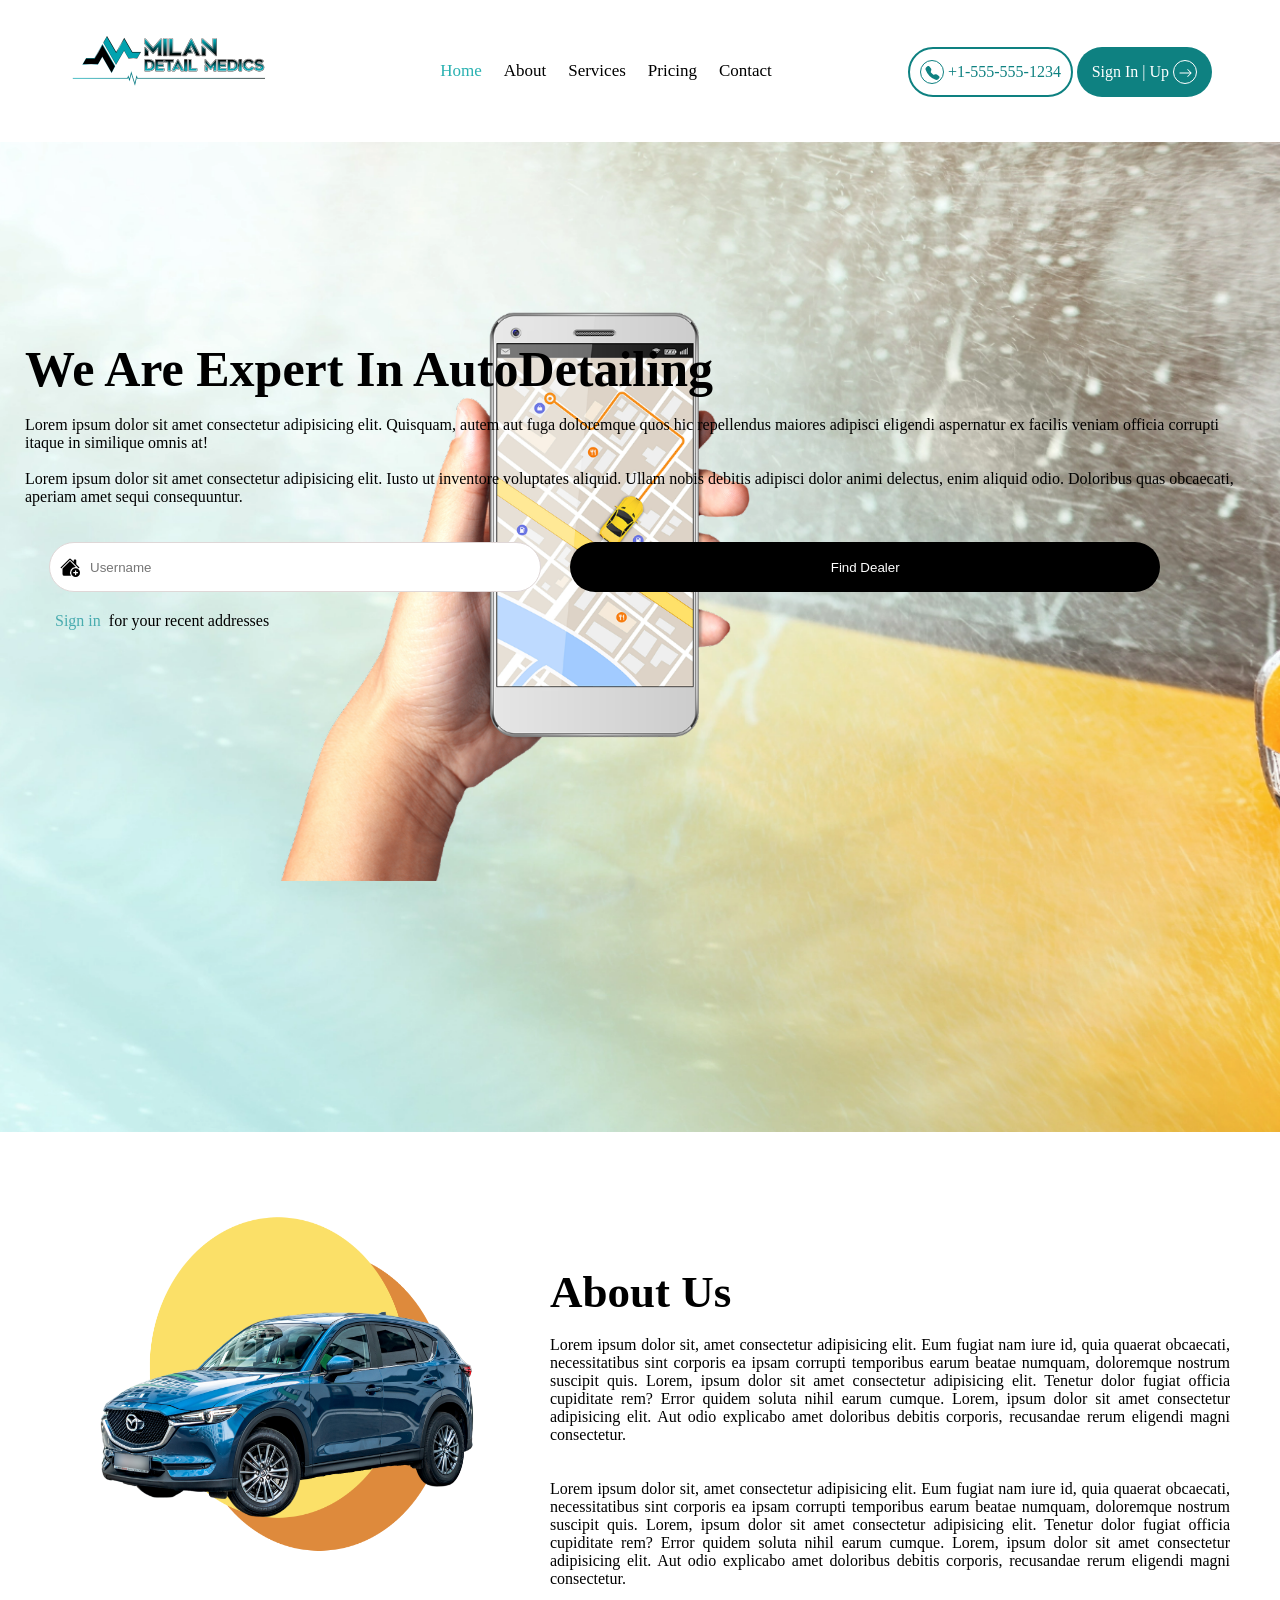
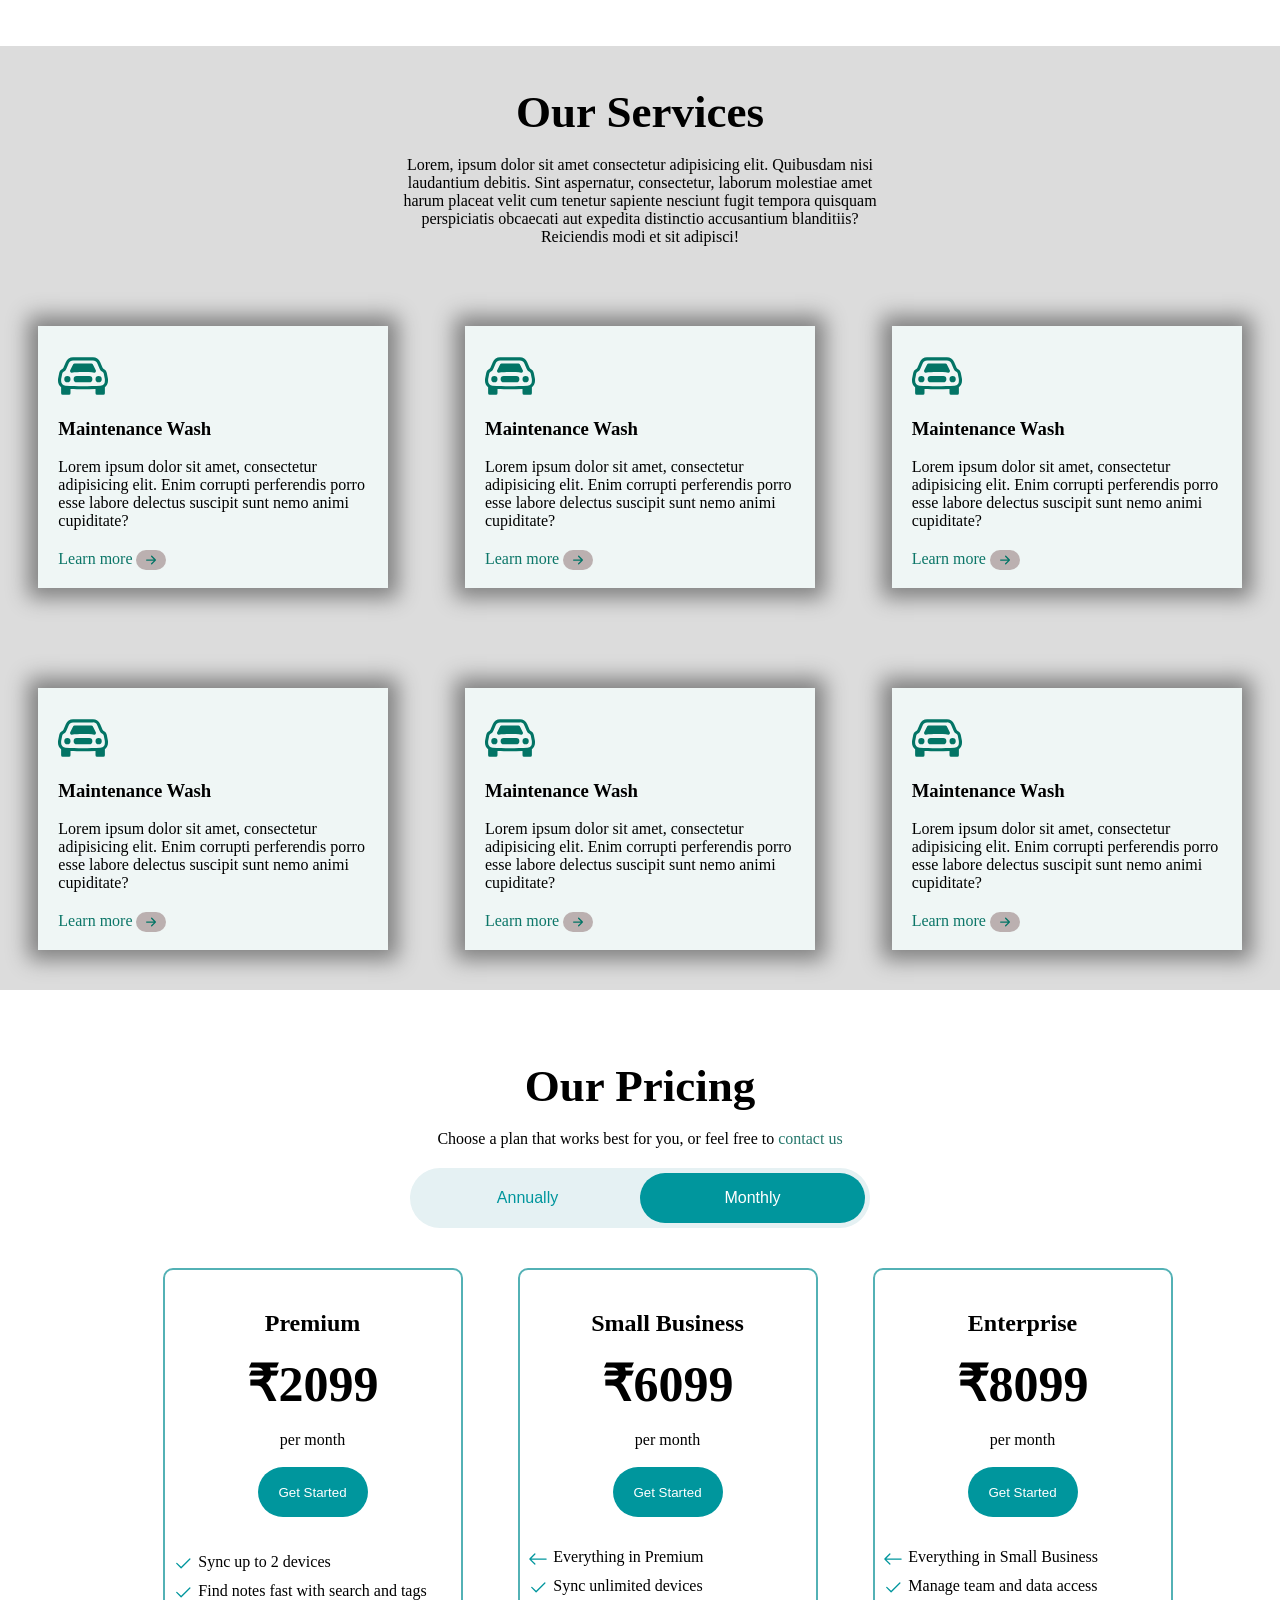
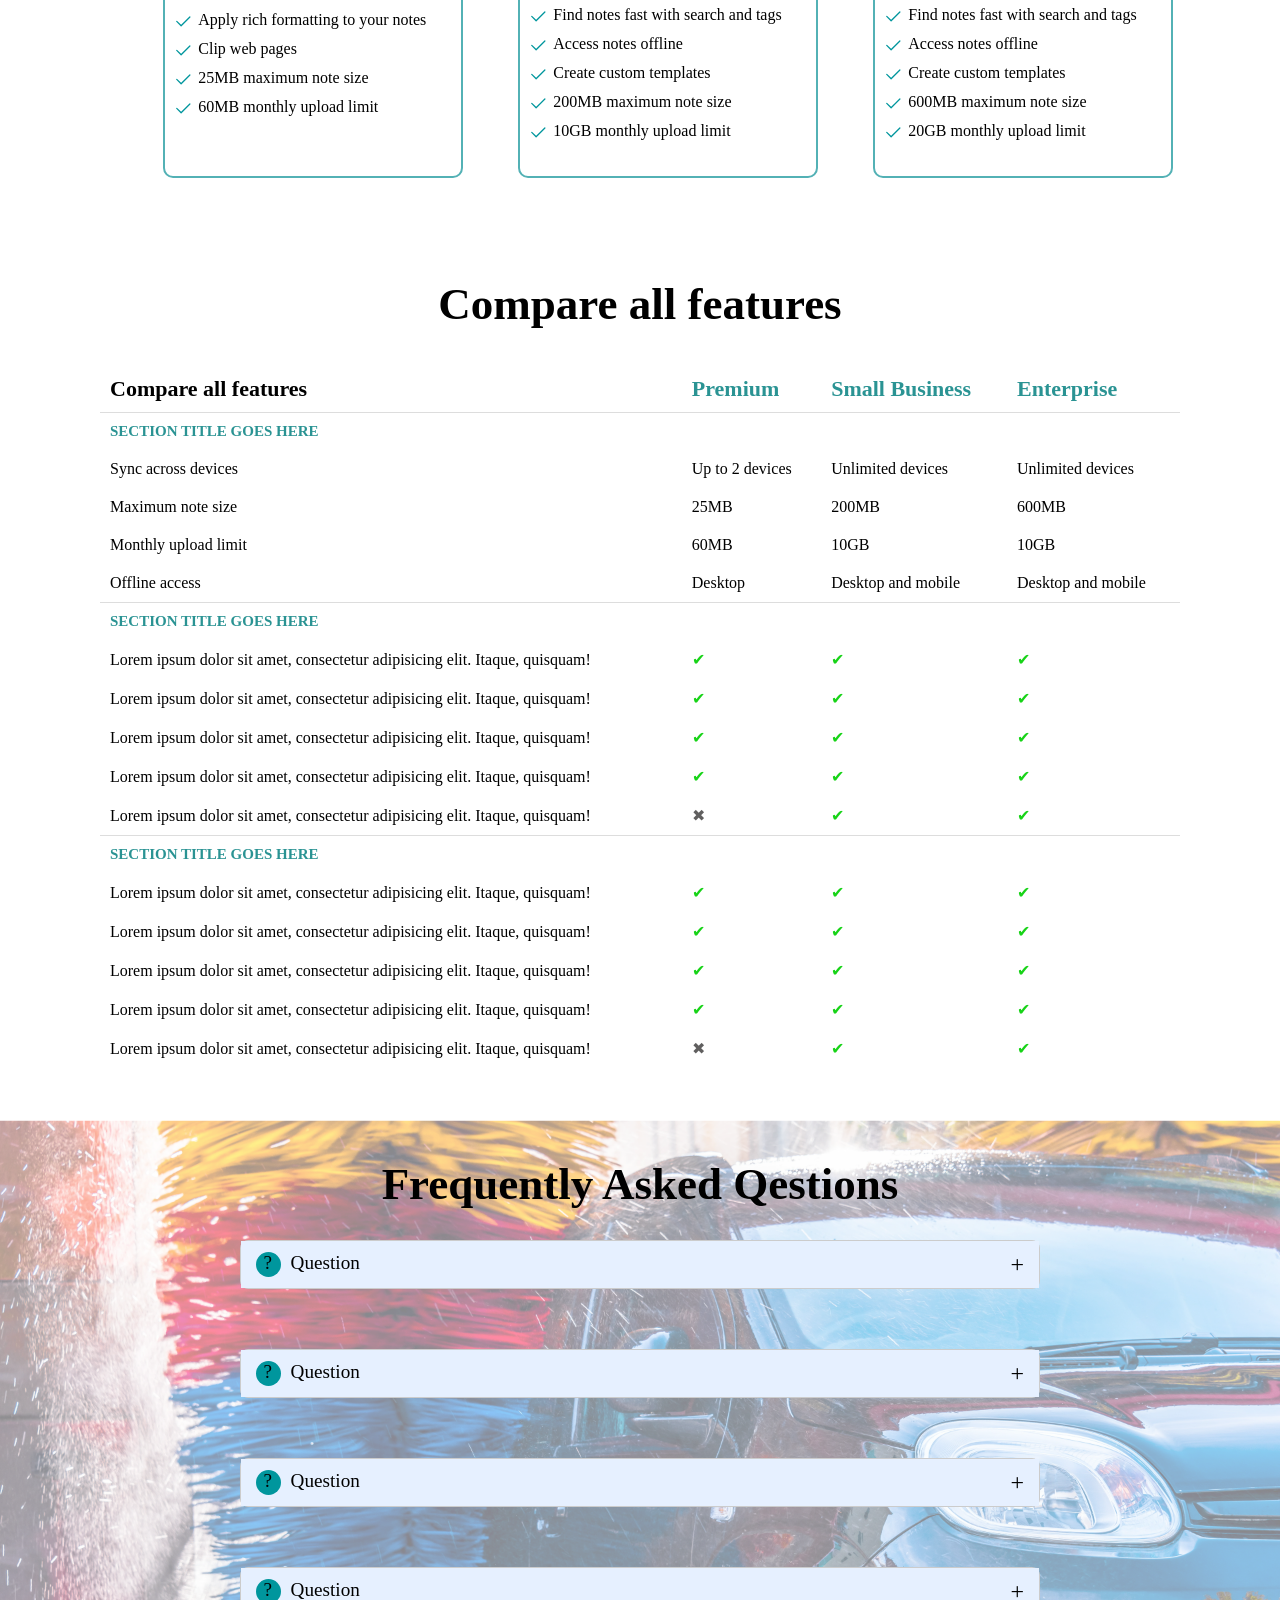
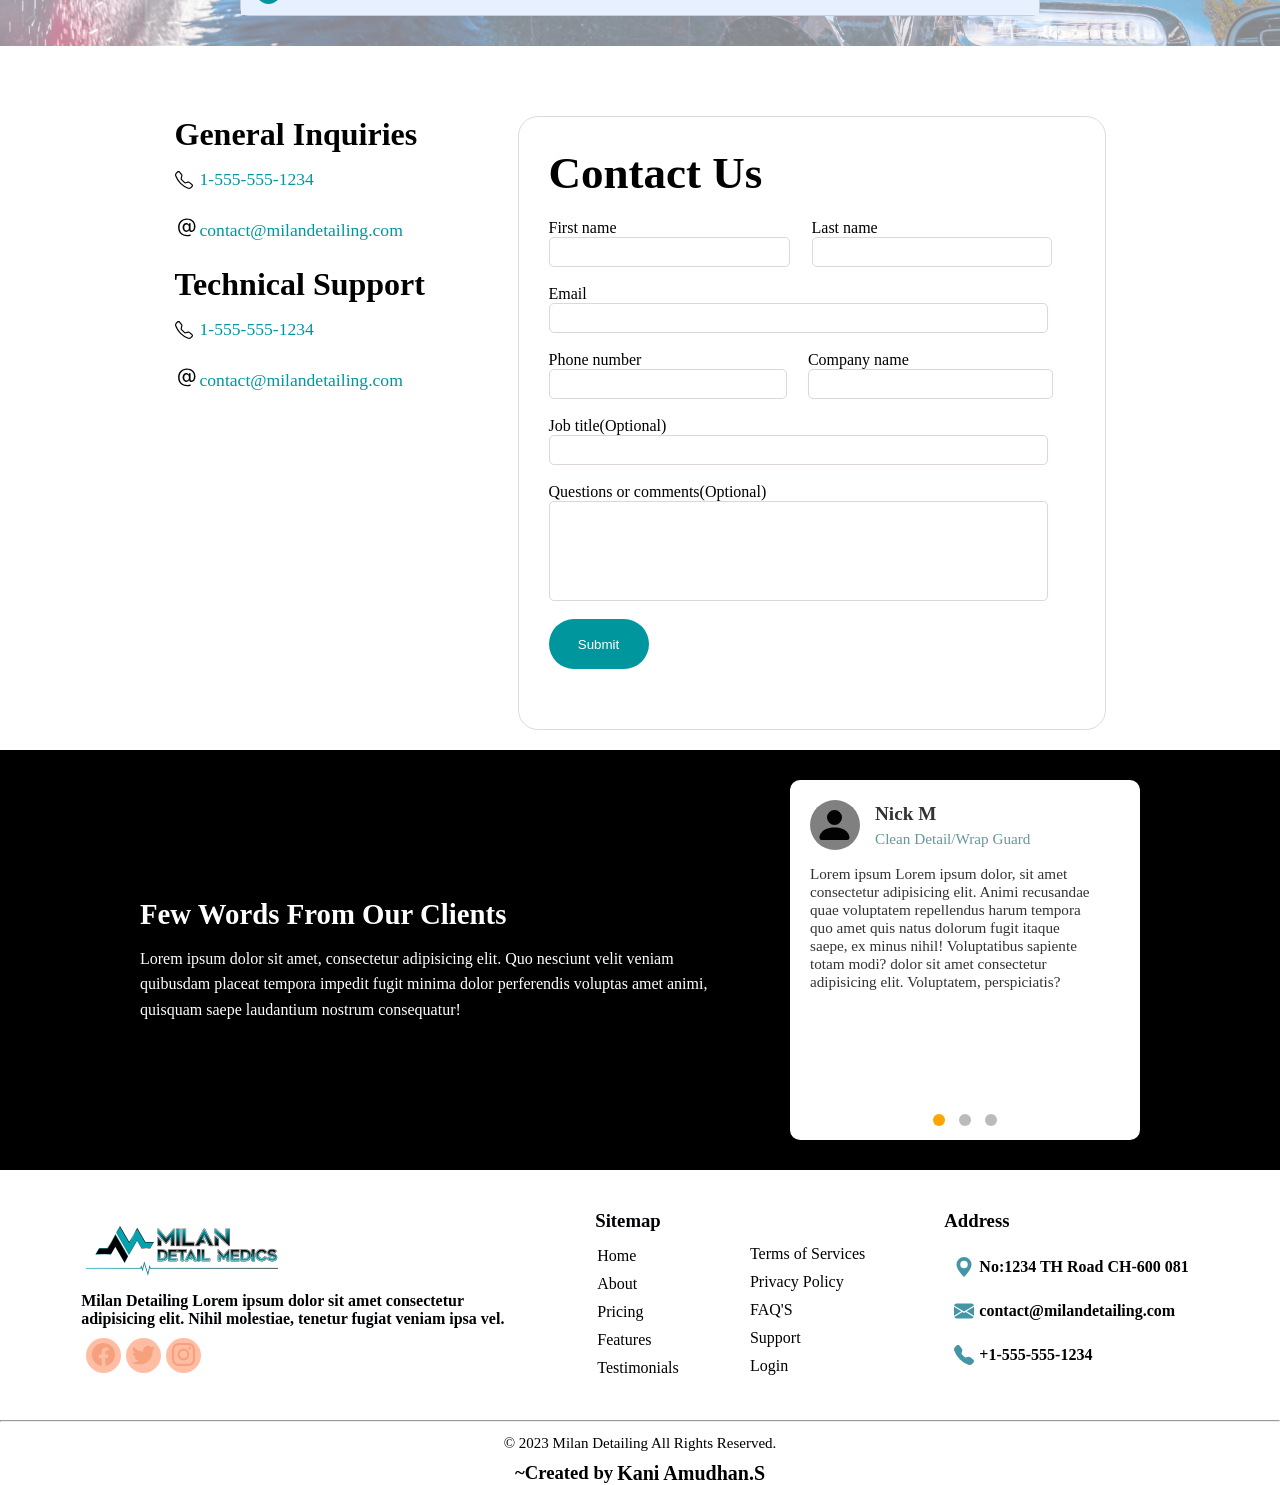
<file: index.html>
<!DOCTYPE html>
<html lang="en">

<head>
    <meta charset="UTF-8">
    <meta name="viewport" content="width=device-width, initial-scale=1.0">
    <title>Milan Detail Medics</title>
    <link rel="icon" href="./images/milanDigitalMedicsLogo.png">
    <link rel="stylesheet" href="./style.css">
</head>

<body>
    <div class="header">
        <div class="list">
            <a href="./index.html"><img src="./images/milanDigitalMedicsLogo.png"></a>
            <ul>
                <li><a class="active" href="#">Home</a></li>
                <li><a href="#">About</a></li>
                <li><a href="#">Services</a></li>
                <li><a href="#">Pricing</a></li>
                <li><a href="#">Contact</a></li>
            </ul>
            <div class="bordersicon">
                <div class="PhNo">
                    <div class="phicon">
                        <svg xmlns="http://www.w3.org/2000/svg" width="16" height="16" fill="currentColor"
                            class="bi bi-telephone-fill" viewBox="0 0 16 16">
                            <path fill-rule="evenodd"
                                d="M1.885.511a1.745 1.745 0 0 1 2.61.163L6.29 2.98c.329.423.445.974.315 1.494l-.547 2.19a.68.68 0 0 0 .178.643l2.457 2.457a.68.68 0 0 0 .644.178l2.189-.547a1.75 1.75 0 0 1 1.494.315l2.306 1.794c.829.645.905 1.87.163 2.611l-1.034 1.034c-.74.74-1.846 1.065-2.877.702a18.6 18.6 0 0 1-7.01-4.42 18.6 18.6 0 0 1-4.42-7.009c-.362-1.03-.037-2.137.703-2.877z" />
                        </svg>
                    </div>&nbsp;
                    <p>+1-555-555-1234</p>
                </div>&nbsp;
                <div class="SiSu">
                    <p><a href="./signin.html"> Sign In | Up </p>&nbsp;
                    <div class="arowicon">
                        <svg xmlns="http://www.w3.org/2000/svg" width="16" height="16" fill="currentColor"
                            class="bi bi-arrow-right" viewBox="0 0 16 16">
                            <path fill-rule="evenodd"
                                d="M1 8a.5.5 0 0 1 .5-.5h11.793l-3.147-3.146a.5.5 0 0 1 .708-.708l4 4a.5.5 0 0 1 0 .708l-4 4a.5.5 0 0 1-.708-.708L13.293 8.5H1.5A.5.5 0 0 1 1 8" />
                        </svg></a>
                    </div>
                </div>
            </div>
        </div>
    </div>
    <div class="article">
        <img src="./images/BGHeaderImg_001.png">
        <div class="cont">
            <div class="incont">
                <h1>We Are Expert In AutoDetailing</h1><br />
                <p>Lorem ipsum dolor sit amet consectetur adipisicing elit. Quisquam, autem aut fuga doloremque quos hic
                    repellendus maiores adipisci eligendi aspernatur ex facilis veniam officia corrupti itaque in
                    similique omnis at!</p><br />
                <p>Lorem ipsum dolor sit amet consectetur adipisicing elit. Iusto ut inventore voluptates aliquid. Ullam
                    nobis debitis adipisci dolor animi delectus, enim aliquid odio. Doloribus quas obcaecati, aperiam
                    amet sequi consequuntur.</p><br /><br />
                <div class="formcon">
                    <svg xmlns="http://www.w3.org/2000/svg" width="16" height="16" fill="currentColor"
                        class="bi bi-house-add-fill" viewBox="0 0 16 16">
                        <path
                            d="M12.5 16a3.5 3.5 0 1 0 0-7 3.5 3.5 0 0 0 0 7m.5-5v1h1a.5.5 0 0 1 0 1h-1v1a.5.5 0 1 1-1 0v-1h-1a.5.5 0 1 1 0-1h1v-1a.5.5 0 0 1 1 0" />
                        <path
                            d="M8.707 1.5a1 1 0 0 0-1.414 0L.646 8.146a.5.5 0 0 0 .708.708L8 2.207l6.646 6.647a.5.5 0 0 0 .708-.708L13 5.793V2.5a.5.5 0 0 0-.5-.5h-1a.5.5 0 0 0-.5.5v1.293z" />
                        <path d="m8 3.293 4.712 4.712A4.5 4.5 0 0 0 8.758 15H3.5A1.5 1.5 0 0 1 2 13.5V9.293z" />
                    </svg>
                    <input type="text" placeholder="Username">
                    <button id="openModalBtn">Find Dealer</button>
                    <!-- The Modal -->
                    <div id="myModal" class="modal">
                        <!-- Modal content -->
                        <div class="modal-content">
                            <span class="close">&times;</span>
                            <h2>Detailer Detail</h2><br />
                            <hr>
                            <div>
                                <br> <label for="username">Find a detailer</label>
                                <br><br>
                                <div class="input-group">
                                    <svg xmlns="http://www.w3.org/2000/svg" width="16" height="16" fill="currentColor"
                                        class="bi bi-house-add-fill" viewBox="0 0 16 16">
                                        <path
                                            d="M12.5 16a3.5 3.5 0 1 0 0-7 3.5 3.5 0 0 0 0 7m.5-5v1h1a.5.5 0 0 1 0 1h-1v1a.5.5 0 1 1-1 0v-1h-1a.5.5 0 1 1 0-1h1v-1a.5.5 0 0 1 1 0" />
                                        <path
                                            d="M8.707 1.5a1 1 0 0 0-1.414 0L.646 8.146a.5.5 0 0 0 .708.708L8 2.207l6.646 6.647a.5.5 0 0 0 .708-.708L13 5.793V2.5a.5.5 0 0 0-.5-.5h-1a.5.5 0 0 0-.5.5v1.293z" />
                                        <path
                                            d="m8 3.293 4.712 4.712A4.5 4.5 0 0 0 8.758 15H3.5A1.5 1.5 0 0 1 2 13.5V9.293z" />
                                    </svg>
                                    <input type="text" id="username" placeholder="Username" style="padding-left: 35px;">
                                </div>
                            </div>

                            <div>
                                <div class="inco">
                                    <svg xmlns="http://www.w3.org/2000/svg" width="16" height="16" fill="currentColor"
                                        class="bi bi-calendar3" viewBox="0 0 16 16">
                                        <path
                                            d="M14 0H2a2 2 0 0 0-2 2v12a2 2 0 0 0 2 2h12a2 2 0 0 0 2-2V2a2 2 0 0 0-2-2M1 3.857C1 3.384 1.448 3 2 3h12c.552 0 1 .384 1 .857v10.286c0 .473-.448.857-1 .857H2c-.552 0-1-.384-1-.857z" />
                                        <path
                                            d="M6.5 7a1 1 0 1 0 0-2 1 1 0 0 0 0 2m3 0a1 1 0 1 0 0-2 1 1 0 0 0 0 2m3 0a1 1 0 1 0 0-2 1 1 0 0 0 0 2m-9 3a1 1 0 1 0 0-2 1 1 0 0 0 0 2m3 0a1 1 0 1 0 0-2 1 1 0 0 0 0 2m3 0a1 1 0 1 0 0-2 1 1 0 0 0 0 2m3 0a1 1 0 1 0 0-2 1 1 0 0 0 0 2m-9 3a1 1 0 1 0 0-2 1 1 0 0 0 0 2m3 0a1 1 0 1 0 0-2 1 1 0 0 0 0 2m3 0a1 1 0 1 0 0-2 1 1 0 0 0 0 2" />
                                    </svg>
                                    <div style="padding-left: 50px;">
                                        <h4>Schedule an Appointment</h4><br />
                                        <p>Lorem Ipsum is simply dummy text of <br /> <a href="#">Schedule detailer</a>
                                        </p>
                                    </div>
                                </div>
                                <br>
                                <hr>
                                <button id="createBtn">Create</button>
                            </div>
                        </div>
                    </div><br>
                    <a href="./signin.html">Sign in</a>&nbsp; for your recent addresses
                </div>
            </div>
            <div class="handph">
                <img src="./images/HandWithPhone.png">
            </div>
        </div>
    </div>


    <div class="about">
        <div>
            <img src="./images/Car_Img_aboutUS.png">
        </div>
        <div class="about-con">
            <h1 style="padding-top: 80px; font-size: 45px;">About Us</h1>
            <br />
            <p>Lorem ipsum dolor sit, amet consectetur adipisicing elit. Eum fugiat nam iure id, quia quaerat
                obcaecati, necessitatibus sint corporis ea ipsam corrupti temporibus earum beatae numquam,
                doloremque nostrum suscipit quis. Lorem, ipsum dolor sit amet consectetur adipisicing elit. Tenetur
                dolor fugiat officia cupiditate rem? Error quidem soluta nihil earum cumque. Lorem, ipsum dolor sit
                amet consectetur adipisicing elit. Aut odio explicabo amet doloribus debitis corporis, recusandae
                rerum eligendi magni consectetur.</p> <br /><br />
            <p class="show">Lorem ipsum dolor sit, amet consectetur adipisicing elit. Eum fugiat nam iure id, quia
                quaerat
                obcaecati, necessitatibus sint corporis ea ipsam corrupti temporibus earum beatae numquam,
                doloremque nostrum suscipit quis. Lorem, ipsum dolor sit amet consectetur adipisicing elit. Tenetur
                dolor fugiat officia cupiditate rem? Error quidem soluta nihil earum cumque. Lorem, ipsum dolor sit
                amet consectetur adipisicing elit. Aut odio explicabo amet doloribus debitis corporis, recusandae
                rerum eligendi magni consectetur.</p>

        </div>
    </div>

    <div class="service">

        <div class="ser">
            <h1 style="text-align: center;">Our Services</h1><br />

            <p style="text-align: center;">Lorem, ipsum dolor sit amet consectetur adipisicing elit. Quibusdam nisi
                laudantium debitis. Sint
                aspernatur, consectetur, laborum molestiae amet harum placeat velit cum tenetur sapiente nesciunt
                fugit tempora quisquam perspiciatis obcaecati aut expedita distinctio accusantium blanditiis?
                Reiciendis modi et sit adipisci! </p>
        </div>
    </div>
    <div class="boxes-1">

        <div class="box1">
            <svg xmlns="http://www.w3.org/2000/svg" width="16" height="16" fill="currentColor" class="bi bi-car-front"
                viewBox="0 0 16 16">
                <path
                    d="M4 9a1 1 0 1 1-2 0 1 1 0 0 1 2 0m10 0a1 1 0 1 1-2 0 1 1 0 0 1 2 0M6 8a1 1 0 0 0 0 2h4a1 1 0 1 0 0-2zM4.862 4.276 3.906 6.19a.51.51 0 0 0 .497.731c.91-.073 2.35-.17 3.597-.17s2.688.097 3.597.17a.51.51 0 0 0 .497-.731l-.956-1.913A.5.5 0 0 0 10.691 4H5.309a.5.5 0 0 0-.447.276" />
                <path
                    d="M2.52 3.515A2.5 2.5 0 0 1 4.82 2h6.362c1 0 1.904.596 2.298 1.515l.792 1.848c.075.175.21.319.38.404.5.25.855.715.965 1.262l.335 1.679q.05.242.049.49v.413c0 .814-.39 1.543-1 1.997V13.5a.5.5 0 0 1-.5.5h-2a.5.5 0 0 1-.5-.5v-1.338c-1.292.048-2.745.088-4 .088s-2.708-.04-4-.088V13.5a.5.5 0 0 1-.5.5h-2a.5.5 0 0 1-.5-.5v-1.892c-.61-.454-1-1.183-1-1.997v-.413a2.5 2.5 0 0 1 .049-.49l.335-1.68c.11-.546.465-1.012.964-1.261a.8.8 0 0 0 .381-.404l.792-1.848ZM4.82 3a1.5 1.5 0 0 0-1.379.91l-.792 1.847a1.8 1.8 0 0 1-.853.904.8.8 0 0 0-.43.564L1.03 8.904a1.5 1.5 0 0 0-.03.294v.413c0 .796.62 1.448 1.408 1.484 1.555.07 3.786.155 5.592.155s4.037-.084 5.592-.155A1.48 1.48 0 0 0 15 9.611v-.413q0-.148-.03-.294l-.335-1.68a.8.8 0 0 0-.43-.563 1.8 1.8 0 0 1-.853-.904l-.792-1.848A1.5 1.5 0 0 0 11.18 3z" />
            </svg>
            <br /><br />
            <h3>Maintenance Wash</h3>
            <br />
            <p>Lorem ipsum dolor sit amet, consectetur adipisicing elit. Enim corrupti perferendis porro
                esse labore delectus suscipit sunt nemo animi cupiditate?</p>

            <div class="arw">
                <svg xmlns="http://www.w3.org/2000/svg" width="16" height="16" fill="currentColor"
                    class="bi bi-arrow-right-short" viewBox="0 0 16 16">
                    <path fill-rule="evenodd"
                        d="M4 8a.5.5 0 0 1 .5-.5h5.793L8.146 5.354a.5.5 0 1 1 .708-.708l3 3a.5.5 0 0 1 0 .708l-3 3a.5.5 0 0 1-.708-.708L10.293 8.5H4.5A.5.5 0 0 1 4 8" />
                </svg>
            </div>
            <a href="#">Learn more </a>
        </div>

        <div class="box1">
            <svg xmlns="http://www.w3.org/2000/svg" width="16" height="16" fill="currentColor" class="bi bi-car-front"
                viewBox="0 0 16 16">
                <path
                    d="M4 9a1 1 0 1 1-2 0 1 1 0 0 1 2 0m10 0a1 1 0 1 1-2 0 1 1 0 0 1 2 0M6 8a1 1 0 0 0 0 2h4a1 1 0 1 0 0-2zM4.862 4.276 3.906 6.19a.51.51 0 0 0 .497.731c.91-.073 2.35-.17 3.597-.17s2.688.097 3.597.17a.51.51 0 0 0 .497-.731l-.956-1.913A.5.5 0 0 0 10.691 4H5.309a.5.5 0 0 0-.447.276" />
                <path
                    d="M2.52 3.515A2.5 2.5 0 0 1 4.82 2h6.362c1 0 1.904.596 2.298 1.515l.792 1.848c.075.175.21.319.38.404.5.25.855.715.965 1.262l.335 1.679q.05.242.049.49v.413c0 .814-.39 1.543-1 1.997V13.5a.5.5 0 0 1-.5.5h-2a.5.5 0 0 1-.5-.5v-1.338c-1.292.048-2.745.088-4 .088s-2.708-.04-4-.088V13.5a.5.5 0 0 1-.5.5h-2a.5.5 0 0 1-.5-.5v-1.892c-.61-.454-1-1.183-1-1.997v-.413a2.5 2.5 0 0 1 .049-.49l.335-1.68c.11-.546.465-1.012.964-1.261a.8.8 0 0 0 .381-.404l.792-1.848ZM4.82 3a1.5 1.5 0 0 0-1.379.91l-.792 1.847a1.8 1.8 0 0 1-.853.904.8.8 0 0 0-.43.564L1.03 8.904a1.5 1.5 0 0 0-.03.294v.413c0 .796.62 1.448 1.408 1.484 1.555.07 3.786.155 5.592.155s4.037-.084 5.592-.155A1.48 1.48 0 0 0 15 9.611v-.413q0-.148-.03-.294l-.335-1.68a.8.8 0 0 0-.43-.563 1.8 1.8 0 0 1-.853-.904l-.792-1.848A1.5 1.5 0 0 0 11.18 3z" />
            </svg>
            <br /><br />
            <h3>Maintenance Wash</h3>
            <br />
            <p>Lorem ipsum dolor sit amet, consectetur adipisicing elit. Enim corrupti perferendis porro
                esse labore delectus suscipit sunt nemo animi cupiditate?</p>

            <div class="arw">
                <svg xmlns="http://www.w3.org/2000/svg" width="16" height="16" fill="currentColor"
                    class="bi bi-arrow-right-short" viewBox="0 0 16 16">
                    <path fill-rule="evenodd"
                        d="M4 8a.5.5 0 0 1 .5-.5h5.793L8.146 5.354a.5.5 0 1 1 .708-.708l3 3a.5.5 0 0 1 0 .708l-3 3a.5.5 0 0 1-.708-.708L10.293 8.5H4.5A.5.5 0 0 1 4 8" />
                </svg>
            </div>
            <a href="#">Learn more</a>
        </div>

        <div class="box1">
            <svg xmlns="http://www.w3.org/2000/svg" width="16" height="16" fill="currentColor" class="bi bi-car-front"
                viewBox="0 0 16 16">
                <path
                    d="M4 9a1 1 0 1 1-2 0 1 1 0 0 1 2 0m10 0a1 1 0 1 1-2 0 1 1 0 0 1 2 0M6 8a1 1 0 0 0 0 2h4a1 1 0 1 0 0-2zM4.862 4.276 3.906 6.19a.51.51 0 0 0 .497.731c.91-.073 2.35-.17 3.597-.17s2.688.097 3.597.17a.51.51 0 0 0 .497-.731l-.956-1.913A.5.5 0 0 0 10.691 4H5.309a.5.5 0 0 0-.447.276" />
                <path
                    d="M2.52 3.515A2.5 2.5 0 0 1 4.82 2h6.362c1 0 1.904.596 2.298 1.515l.792 1.848c.075.175.21.319.38.404.5.25.855.715.965 1.262l.335 1.679q.05.242.049.49v.413c0 .814-.39 1.543-1 1.997V13.5a.5.5 0 0 1-.5.5h-2a.5.5 0 0 1-.5-.5v-1.338c-1.292.048-2.745.088-4 .088s-2.708-.04-4-.088V13.5a.5.5 0 0 1-.5.5h-2a.5.5 0 0 1-.5-.5v-1.892c-.61-.454-1-1.183-1-1.997v-.413a2.5 2.5 0 0 1 .049-.49l.335-1.68c.11-.546.465-1.012.964-1.261a.8.8 0 0 0 .381-.404l.792-1.848ZM4.82 3a1.5 1.5 0 0 0-1.379.91l-.792 1.847a1.8 1.8 0 0 1-.853.904.8.8 0 0 0-.43.564L1.03 8.904a1.5 1.5 0 0 0-.03.294v.413c0 .796.62 1.448 1.408 1.484 1.555.07 3.786.155 5.592.155s4.037-.084 5.592-.155A1.48 1.48 0 0 0 15 9.611v-.413q0-.148-.03-.294l-.335-1.68a.8.8 0 0 0-.43-.563 1.8 1.8 0 0 1-.853-.904l-.792-1.848A1.5 1.5 0 0 0 11.18 3z" />
            </svg>
            <br /><br />
            <h3>Maintenance Wash</h3>
            <br />
            <p>Lorem ipsum dolor sit amet, consectetur adipisicing elit. Enim corrupti perferendis porro
                esse labore delectus suscipit sunt nemo animi cupiditate?</p>

            <div class="arw">
                <svg xmlns="http://www.w3.org/2000/svg" width="16" height="16" fill="currentColor"
                    class="bi bi-arrow-right-short" viewBox="0 0 16 16">
                    <path fill-rule="evenodd"
                        d="M4 8a.5.5 0 0 1 .5-.5h5.793L8.146 5.354a.5.5 0 1 1 .708-.708l3 3a.5.5 0 0 1 0 .708l-3 3a.5.5 0 0 1-.708-.708L10.293 8.5H4.5A.5.5 0 0 1 4 8" />
                </svg>
            </div>
            <a href="#">Learn more</a>

        </div>
    </div>

    <div class="boxes-2">

        <div class="box1">
            <svg xmlns="http://www.w3.org/2000/svg" width="16" height="16" fill="currentColor" class="bi bi-car-front"
                viewBox="0 0 16 16">
                <path
                    d="M4 9a1 1 0 1 1-2 0 1 1 0 0 1 2 0m10 0a1 1 0 1 1-2 0 1 1 0 0 1 2 0M6 8a1 1 0 0 0 0 2h4a1 1 0 1 0 0-2zM4.862 4.276 3.906 6.19a.51.51 0 0 0 .497.731c.91-.073 2.35-.17 3.597-.17s2.688.097 3.597.17a.51.51 0 0 0 .497-.731l-.956-1.913A.5.5 0 0 0 10.691 4H5.309a.5.5 0 0 0-.447.276" />
                <path
                    d="M2.52 3.515A2.5 2.5 0 0 1 4.82 2h6.362c1 0 1.904.596 2.298 1.515l.792 1.848c.075.175.21.319.38.404.5.25.855.715.965 1.262l.335 1.679q.05.242.049.49v.413c0 .814-.39 1.543-1 1.997V13.5a.5.5 0 0 1-.5.5h-2a.5.5 0 0 1-.5-.5v-1.338c-1.292.048-2.745.088-4 .088s-2.708-.04-4-.088V13.5a.5.5 0 0 1-.5.5h-2a.5.5 0 0 1-.5-.5v-1.892c-.61-.454-1-1.183-1-1.997v-.413a2.5 2.5 0 0 1 .049-.49l.335-1.68c.11-.546.465-1.012.964-1.261a.8.8 0 0 0 .381-.404l.792-1.848ZM4.82 3a1.5 1.5 0 0 0-1.379.91l-.792 1.847a1.8 1.8 0 0 1-.853.904.8.8 0 0 0-.43.564L1.03 8.904a1.5 1.5 0 0 0-.03.294v.413c0 .796.62 1.448 1.408 1.484 1.555.07 3.786.155 5.592.155s4.037-.084 5.592-.155A1.48 1.48 0 0 0 15 9.611v-.413q0-.148-.03-.294l-.335-1.68a.8.8 0 0 0-.43-.563 1.8 1.8 0 0 1-.853-.904l-.792-1.848A1.5 1.5 0 0 0 11.18 3z" />
            </svg>
            <br /><br />
            <h3>Maintenance Wash</h3>
            <br />
            <p>Lorem ipsum dolor sit amet, consectetur adipisicing elit. Enim corrupti perferendis porro
                esse labore delectus suscipit sunt nemo animi cupiditate?</p>

            <div class="arw">
                <svg xmlns="http://www.w3.org/2000/svg" width="16" height="16" fill="currentColor"
                    class="bi bi-arrow-right-short" viewBox="0 0 16 16">
                    <path fill-rule="evenodd"
                        d="M4 8a.5.5 0 0 1 .5-.5h5.793L8.146 5.354a.5.5 0 1 1 .708-.708l3 3a.5.5 0 0 1 0 .708l-3 3a.5.5 0 0 1-.708-.708L10.293 8.5H4.5A.5.5 0 0 1 4 8" />
                </svg>
            </div>
            <a href="#">Learn more</a>
        </div>

        <div class="box1">
            <svg xmlns="http://www.w3.org/2000/svg" width="16" height="16" fill="currentColor" class="bi bi-car-front"
                viewBox="0 0 16 16">
                <path
                    d="M4 9a1 1 0 1 1-2 0 1 1 0 0 1 2 0m10 0a1 1 0 1 1-2 0 1 1 0 0 1 2 0M6 8a1 1 0 0 0 0 2h4a1 1 0 1 0 0-2zM4.862 4.276 3.906 6.19a.51.51 0 0 0 .497.731c.91-.073 2.35-.17 3.597-.17s2.688.097 3.597.17a.51.51 0 0 0 .497-.731l-.956-1.913A.5.5 0 0 0 10.691 4H5.309a.5.5 0 0 0-.447.276" />
                <path
                    d="M2.52 3.515A2.5 2.5 0 0 1 4.82 2h6.362c1 0 1.904.596 2.298 1.515l.792 1.848c.075.175.21.319.38.404.5.25.855.715.965 1.262l.335 1.679q.05.242.049.49v.413c0 .814-.39 1.543-1 1.997V13.5a.5.5 0 0 1-.5.5h-2a.5.5 0 0 1-.5-.5v-1.338c-1.292.048-2.745.088-4 .088s-2.708-.04-4-.088V13.5a.5.5 0 0 1-.5.5h-2a.5.5 0 0 1-.5-.5v-1.892c-.61-.454-1-1.183-1-1.997v-.413a2.5 2.5 0 0 1 .049-.49l.335-1.68c.11-.546.465-1.012.964-1.261a.8.8 0 0 0 .381-.404l.792-1.848ZM4.82 3a1.5 1.5 0 0 0-1.379.91l-.792 1.847a1.8 1.8 0 0 1-.853.904.8.8 0 0 0-.43.564L1.03 8.904a1.5 1.5 0 0 0-.03.294v.413c0 .796.62 1.448 1.408 1.484 1.555.07 3.786.155 5.592.155s4.037-.084 5.592-.155A1.48 1.48 0 0 0 15 9.611v-.413q0-.148-.03-.294l-.335-1.68a.8.8 0 0 0-.43-.563 1.8 1.8 0 0 1-.853-.904l-.792-1.848A1.5 1.5 0 0 0 11.18 3z" />
            </svg>
            <br /><br />
            <h3>Maintenance Wash</h3>
            <br />
            <p>Lorem ipsum dolor sit amet, consectetur adipisicing elit. Enim corrupti perferendis porro
                esse labore delectus suscipit sunt nemo animi cupiditate?</p>

            <div class="arw">
                <svg xmlns="http://www.w3.org/2000/svg" width="16" height="16" fill="currentColor"
                    class="bi bi-arrow-right-short" viewBox="0 0 16 16">
                    <path fill-rule="evenodd"
                        d="M4 8a.5.5 0 0 1 .5-.5h5.793L8.146 5.354a.5.5 0 1 1 .708-.708l3 3a.5.5 0 0 1 0 .708l-3 3a.5.5 0 0 1-.708-.708L10.293 8.5H4.5A.5.5 0 0 1 4 8" />
                </svg>
            </div>
            <a href="#">Learn more</a>
        </div>

        <div class="box1">
            <svg xmlns="http://www.w3.org/2000/svg" width="16" height="16" fill="currentColor" class="bi bi-car-front"
                viewBox="0 0 16 16">
                <path
                    d="M4 9a1 1 0 1 1-2 0 1 1 0 0 1 2 0m10 0a1 1 0 1 1-2 0 1 1 0 0 1 2 0M6 8a1 1 0 0 0 0 2h4a1 1 0 1 0 0-2zM4.862 4.276 3.906 6.19a.51.51 0 0 0 .497.731c.91-.073 2.35-.17 3.597-.17s2.688.097 3.597.17a.51.51 0 0 0 .497-.731l-.956-1.913A.5.5 0 0 0 10.691 4H5.309a.5.5 0 0 0-.447.276" />
                <path
                    d="M2.52 3.515A2.5 2.5 0 0 1 4.82 2h6.362c1 0 1.904.596 2.298 1.515l.792 1.848c.075.175.21.319.38.404.5.25.855.715.965 1.262l.335 1.679q.05.242.049.49v.413c0 .814-.39 1.543-1 1.997V13.5a.5.5 0 0 1-.5.5h-2a.5.5 0 0 1-.5-.5v-1.338c-1.292.048-2.745.088-4 .088s-2.708-.04-4-.088V13.5a.5.5 0 0 1-.5.5h-2a.5.5 0 0 1-.5-.5v-1.892c-.61-.454-1-1.183-1-1.997v-.413a2.5 2.5 0 0 1 .049-.49l.335-1.68c.11-.546.465-1.012.964-1.261a.8.8 0 0 0 .381-.404l.792-1.848ZM4.82 3a1.5 1.5 0 0 0-1.379.91l-.792 1.847a1.8 1.8 0 0 1-.853.904.8.8 0 0 0-.43.564L1.03 8.904a1.5 1.5 0 0 0-.03.294v.413c0 .796.62 1.448 1.408 1.484 1.555.07 3.786.155 5.592.155s4.037-.084 5.592-.155A1.48 1.48 0 0 0 15 9.611v-.413q0-.148-.03-.294l-.335-1.68a.8.8 0 0 0-.43-.563 1.8 1.8 0 0 1-.853-.904l-.792-1.848A1.5 1.5 0 0 0 11.18 3z" />
            </svg>
            <br /><br />
            <h3>Maintenance Wash</h3>
            <br />
            <p>Lorem ipsum dolor sit amet, consectetur adipisicing elit. Enim corrupti perferendis porro
                esse labore delectus suscipit sunt nemo animi cupiditate?</p>
            <div class="arw">
                <svg xmlns="http://www.w3.org/2000/svg" width="16" height="16" fill="currentColor"
                    class="bi bi-arrow-right-short" viewBox="0 0 16 16">
                    <path fill-rule="evenodd"
                        d="M4 8a.5.5 0 0 1 .5-.5h5.793L8.146 5.354a.5.5 0 1 1 .708-.708l3 3a.5.5 0 0 1 0 .708l-3 3a.5.5 0 0 1-.708-.708L10.293 8.5H4.5A.5.5 0 0 1 4 8" />
                </svg>
            </div>
            <a href="#">Learn more</a>
        </div>
    </div>

    <div class="article2">
        <div class="pricing">
            <div class="pri">
                <h1 style="text-align: center;">Our Pricing</h1><br />
                <p style="text-align: center;">Choose a plan that works best for you, or feel free to <a
                        href="#">contact us</a> </p>
                <div class="toggle-container">
                    <div class="toggle">
                        <button id="annually-btn" class="toggle-btn">Annually</button>
                        <button id="monthly-btn" class="toggle-btn active">Monthly</button>
                    </div>
                </div>
            </div>
        </div>

        <div class="pricing-plans">

            <div class="plan" id="premium-plan">
                <h2>Premium</h2><br />
                <p class="price">₹<span id="premium-price">2099</span></p><br />
                <p id="premium-period">per month</p><br />
                <a href="#"><button>Get Started</button></a>
                <div class="overall_checks">
                    <div style="position: relative;top: 10px;padding:0px 30px 5px 30px;">
                        <div class="check">
                            <svg xmlns="http://www.w3.org/2000/svg" width="16" height="16" fill="currentColor"
                                class="bi bi-check2" viewBox="0 0 16 16">
                                <path
                                    d="M13.854 3.646a.5.5 0 0 1 0 .708l-7 7a.5.5 0 0 1-.708 0l-3.5-3.5a.5.5 0 1 1 .708-.708L6.5 10.293l6.646-6.647a.5.5 0 0 1 .708 0" />
                            </svg>
                        </div>
                        <p>Sync up to 2 devices</p>
                    </div>
                    <div style="position: relative;bottom: 10px;padding:0px 30px 5px 30px;">
                        <div class="check">
                            <svg xmlns="http://www.w3.org/2000/svg" width="16" height="16" fill="currentColor"
                                class="bi bi-check2" viewBox="0 0 16 16">
                                <path
                                    d="M13.854 3.646a.5.5 0 0 1 0 .708l-7 7a.5.5 0 0 1-.708 0l-3.5-3.5a.5.5 0 1 1 .708-.708L6.5 10.293l6.646-6.647a.5.5 0 0 1 .708 0" />
                            </svg>
                        </div>
                        <p>Find notes fast with search and tags</p>
                    </div>
                    <div style="position: relative;bottom: 30px;padding:0px 30px 5px 30px;">
                        <div class="check">
                            <svg xmlns="http://www.w3.org/2000/svg" width="16" height="16" fill="currentColor"
                                class="bi bi-check2" viewBox="0 0 16 16">
                                <path
                                    d="M13.854 3.646a.5.5 0 0 1 0 .708l-7 7a.5.5 0 0 1-.708 0l-3.5-3.5a.5.5 0 1 1 .708-.708L6.5 10.293l6.646-6.647a.5.5 0 0 1 .708 0" />
                            </svg>
                        </div>
                        <p>Apply rich formatting to your notes</p>
                    </div>
                    <div style="position: relative;bottom: 50px;padding:0px 30px 5px 30px;">
                        <div class="check">
                            <svg xmlns="http://www.w3.org/2000/svg" width="16" height="16" fill="currentColor"
                                class="bi bi-check2" viewBox="0 0 16 16">
                                <path
                                    d="M13.854 3.646a.5.5 0 0 1 0 .708l-7 7a.5.5 0 0 1-.708 0l-3.5-3.5a.5.5 0 1 1 .708-.708L6.5 10.293l6.646-6.647a.5.5 0 0 1 .708 0" />
                            </svg>
                        </div>
                        <p>Clip web pages</p>
                    </div>
                    <div style="position: relative;bottom: 70px;padding:0px 30px 5px 30px;">
                        <div class="check">
                            <svg xmlns="http://www.w3.org/2000/svg" width="16" height="16" fill="currentColor"
                                class="bi bi-check2" viewBox="0 0 16 16">
                                <path
                                    d="M13.854 3.646a.5.5 0 0 1 0 .708l-7 7a.5.5 0 0 1-.708 0l-3.5-3.5a.5.5 0 1 1 .708-.708L6.5 10.293l6.646-6.647a.5.5 0 0 1 .708 0" />
                            </svg>
                        </div>
                        <p>25MB maximum note size</p>
                    </div>
                    <div style="position: relative;bottom: 90px; padding:0px 30px 5px 30px;">
                        <div class="check">
                            <svg xmlns="http://www.w3.org/2000/svg" width="16" height="16" fill="currentColor"
                                class="bi bi-check2" viewBox="0 0 16 16">
                                <path
                                    d="M13.854 3.646a.5.5 0 0 1 0 .708l-7 7a.5.5 0 0 1-.708 0l-3.5-3.5a.5.5 0 1 1 .708-.708L6.5 10.293l6.646-6.647a.5.5 0 0 1 .708 0" />
                            </svg>
                        </div>
                        <p>60MB monthly upload limit</p>
                    </div>
                </div>
            </div>

            <div class="plan" id="small-business-plan">
                <h2>Small Business</h2><br />
                <p class="price">₹<span id="small-business-price">6099</span></p><br />
                <p id="small-business-period">per month</p><br />
                <a href="#"><button>Get Started</button></a>
                <div class="overall_checks">
                    <div style="position: relative;top: 5px;padding:0px 30px 0px 30px;">
                        <div class="check">
                            <svg xmlns="http://www.w3.org/2000/svg" width="16" height="16" fill="currentColor"
                                class="bi bi-arrow-left" viewBox="0 0 16 16">
                                <path fill-rule="evenodd"
                                    d="M15 8a.5.5 0 0 0-.5-.5H2.707l3.147-3.146a.5.5 0 1 0-.708-.708l-4 4a.5.5 0 0 0 0 .708l4 4a.5.5 0 0 0 .708-.708L2.707 8.5H14.5A.5.5 0 0 0 15 8" />
                            </svg>
                        </div>
                        <p>Everything in Premium</p>
                    </div>
                    <div style="position: relative;bottom:10px;padding:0px 30px 5px 30px;">
                        <div class="check">
                            <svg xmlns="http://www.w3.org/2000/svg" width="16" height="16" fill="currentColor"
                                class="bi bi-check2" viewBox="0 0 16 16">
                                <path
                                    d="M13.854 3.646a.5.5 0 0 1 0 .708l-7 7a.5.5 0 0 1-.708 0l-3.5-3.5a.5.5 0 1 1 .708-.708L6.5 10.293l6.646-6.647a.5.5 0 0 1 .708 0" />
                            </svg>
                        </div>
                        <p>Sync unlimited devices</p>
                    </div>
                    <div style="position: relative;bottom: 30px;padding:0px 30px 5px 30px;">
                        <div class="check">
                            <svg xmlns="http://www.w3.org/2000/svg" width="16" height="16" fill="currentColor"
                                class="bi bi-check2" viewBox="0 0 16 16">
                                <path
                                    d="M13.854 3.646a.5.5 0 0 1 0 .708l-7 7a.5.5 0 0 1-.708 0l-3.5-3.5a.5.5 0 1 1 .708-.708L6.5 10.293l6.646-6.647a.5.5 0 0 1 .708 0" />
                            </svg>
                        </div>
                        <p>Find notes fast with search and tags</p>
                    </div>
                    <div style="position: relative;bottom: 50px;padding:0px 30px 5px 30px;">
                        <div class="check">
                            <svg xmlns="http://www.w3.org/2000/svg" width="16" height="16" fill="currentColor"
                                class="bi bi-check2" viewBox="0 0 16 16">
                                <path
                                    d="M13.854 3.646a.5.5 0 0 1 0 .708l-7 7a.5.5 0 0 1-.708 0l-3.5-3.5a.5.5 0 1 1 .708-.708L6.5 10.293l6.646-6.647a.5.5 0 0 1 .708 0" />
                            </svg>
                        </div>
                        <p>Access notes offline</p>
                    </div>
                    <div style="position: relative;bottom: 70px;padding:0px 30px 5px 30px;">
                        <div class="check">
                            <svg xmlns="http://www.w3.org/2000/svg" width="16" height="16" fill="currentColor"
                                class="bi bi-check2" viewBox="0 0 16 16">
                                <path
                                    d="M13.854 3.646a.5.5 0 0 1 0 .708l-7 7a.5.5 0 0 1-.708 0l-3.5-3.5a.5.5 0 1 1 .708-.708L6.5 10.293l6.646-6.647a.5.5 0 0 1 .708 0" />
                            </svg>
                        </div>
                        <p>Create custom templates</p>
                    </div>
                    <div style="position: relative;bottom: 90px;padding:0px 30px 5px 30px;">
                        <div class="check">
                            <svg xmlns="http://www.w3.org/2000/svg" width="16" height="16" fill="currentColor"
                                class="bi bi-check2" viewBox="0 0 16 16">
                                <path
                                    d="M13.854 3.646a.5.5 0 0 1 0 .708l-7 7a.5.5 0 0 1-.708 0l-3.5-3.5a.5.5 0 1 1 .708-.708L6.5 10.293l6.646-6.647a.5.5 0 0 1 .708 0" />
                            </svg>
                        </div>
                        <p>200MB maximum note size</p>
                    </div>
                    <div style="position: relative;bottom: 110px; padding:0px 30px 5px 30px;">
                        <div class="check">
                            <svg xmlns="http://www.w3.org/2000/svg" width="16" height="16" fill="currentColor"
                                class="bi bi-check2" viewBox="0 0 16 16">
                                <path
                                    d="M13.854 3.646a.5.5 0 0 1 0 .708l-7 7a.5.5 0 0 1-.708 0l-3.5-3.5a.5.5 0 1 1 .708-.708L6.5 10.293l6.646-6.647a.5.5 0 0 1 .708 0" />
                            </svg>
                        </div>
                        <p>10GB monthly upload limit</p>
                    </div>
                </div>
            </div>

            <div class="plan" id="enterprise-plan">
                <h2>Enterprise</h2><br />
                <p class="price">₹<span id="enterprise-price">8099</span></p><br />
                <p id="enterprise-period">per month</p><br />
                <a href="#"><button>Get Started</button></a>
                <div class="overall_checks">
                    <div style="position: relative;top: 5px;padding:0px 30px 0px 30px;">
                        <div class="check">
                            <svg xmlns="http://www.w3.org/2000/svg" width="16" height="16" fill="currentColor"
                                class="bi bi-arrow-left" viewBox="0 0 16 16">
                                <path fill-rule="evenodd"
                                    d="M15 8a.5.5 0 0 0-.5-.5H2.707l3.147-3.146a.5.5 0 1 0-.708-.708l-4 4a.5.5 0 0 0 0 .708l4 4a.5.5 0 0 0 .708-.708L2.707 8.5H14.5A.5.5 0 0 0 15 8" />
                            </svg>
                        </div>
                        <p>Everything in Small Business</p>
                    </div>
                    <div style="position: relative;bottom:10px;padding:0px 30px 5px 30px;">
                        <div class="check">
                            <svg xmlns="http://www.w3.org/2000/svg" width="16" height="16" fill="currentColor"
                                class="bi bi-check2" viewBox="0 0 16 16">
                                <path
                                    d="M13.854 3.646a.5.5 0 0 1 0 .708l-7 7a.5.5 0 0 1-.708 0l-3.5-3.5a.5.5 0 1 1 .708-.708L6.5 10.293l6.646-6.647a.5.5 0 0 1 .708 0" />
                            </svg>
                        </div>
                        <p>Manage team and data access</p>
                    </div>
                    <div style="position: relative;bottom: 30px;padding:0px 30px 5px 30px;">
                        <div class="check">
                            <svg xmlns="http://www.w3.org/2000/svg" width="16" height="16" fill="currentColor"
                                class="bi bi-check2" viewBox="0 0 16 16">
                                <path
                                    d="M13.854 3.646a.5.5 0 0 1 0 .708l-7 7a.5.5 0 0 1-.708 0l-3.5-3.5a.5.5 0 1 1 .708-.708L6.5 10.293l6.646-6.647a.5.5 0 0 1 .708 0" />
                            </svg>
                        </div>
                        <p>Find notes fast with search and tags</p>
                    </div>
                    <div style="position: relative;bottom: 50px;padding:0px 30px 5px 30px;">
                        <div class="check">
                            <svg xmlns="http://www.w3.org/2000/svg" width="16" height="16" fill="currentColor"
                                class="bi bi-check2" viewBox="0 0 16 16">
                                <path
                                    d="M13.854 3.646a.5.5 0 0 1 0 .708l-7 7a.5.5 0 0 1-.708 0l-3.5-3.5a.5.5 0 1 1 .708-.708L6.5 10.293l6.646-6.647a.5.5 0 0 1 .708 0" />
                            </svg>
                        </div>
                        <p>Access notes offline</p>
                    </div>
                    <div style="position: relative;bottom: 70px;padding:0px 30px 5px 30px;">
                        <div class="check">
                            <svg xmlns="http://www.w3.org/2000/svg" width="16" height="16" fill="currentColor"
                                class="bi bi-check2" viewBox="0 0 16 16">
                                <path
                                    d="M13.854 3.646a.5.5 0 0 1 0 .708l-7 7a.5.5 0 0 1-.708 0l-3.5-3.5a.5.5 0 1 1 .708-.708L6.5 10.293l6.646-6.647a.5.5 0 0 1 .708 0" />
                            </svg>
                        </div>
                        <p>Create custom templates</p>
                    </div>
                    <div style="position: relative;bottom: 90px;padding:0px 30px 5px 30px;">
                        <div class="check">
                            <svg xmlns="http://www.w3.org/2000/svg" width="16" height="16" fill="currentColor"
                                class="bi bi-check2" viewBox="0 0 16 16">
                                <path
                                    d="M13.854 3.646a.5.5 0 0 1 0 .708l-7 7a.5.5 0 0 1-.708 0l-3.5-3.5a.5.5 0 1 1 .708-.708L6.5 10.293l6.646-6.647a.5.5 0 0 1 .708 0" />
                            </svg>
                        </div>
                        <p>600MB maximum note size</p>
                    </div>
                    <div style="position: relative;bottom: 110px; padding:0px 30px 5px 30px;">
                        <div class="check">
                            <svg xmlns="http://www.w3.org/2000/svg" width="16" height="16" fill="currentColor"
                                class="bi bi-check2" viewBox="0 0 16 16">
                                <path
                                    d="M13.854 3.646a.5.5 0 0 1 0 .708l-7 7a.5.5 0 0 1-.708 0l-3.5-3.5a.5.5 0 1 1 .708-.708L6.5 10.293l6.646-6.647a.5.5 0 0 1 .708 0" />
                            </svg>
                        </div>
                        <p>20GB monthly upload limit</p>
                    </div>
                </div>
            </div>

        </div>
    </div>

    <div class="article3">
        <div class="features">
            <h1>Compare all features</h1>
        </div>
        <br /><br />
        <div class="table_width">
            <table>
                <tr style="border-bottom: 1px solid #ddd;font-size: 22px;">
                    <th>Compare all features</th>
                    <th style="color: rgb(42, 147, 147);">Premium</th>
                    <th style="color: rgb(42, 147, 147);">Small Business</th>
                    <th style="color: rgb(42, 147, 147);">Enterprise</th>
                </tr>

                <tr>
                    <th
                        style="color: rgb(42, 147, 147); font-size: 15px;font-family: Georgia, 'Times New Roman', Times, serif;">
                        SECTION TITLE GOES HERE</th>
                </tr>

                <tr>
                    <td>Sync across devices</td>
                    <td>Up to 2 devices</td>
                    <td>Unlimited devices</td>
                    <td>Unlimited devices</td>
                </tr>
                <tr>
                    <td>Maximum note size</td>
                    <td>25MB</td>
                    <td>200MB</td>
                    <td>600MB</td>
                </tr>
                <tr>
                    <td>Monthly upload limit</td>
                    <td>60MB</td>
                    <td>10GB</td>
                    <td>10GB</td>
                </tr>
                <tr style="border-bottom: 1px solid #ddd;">
                    <td>Offline access</td>
                    <td>Desktop</td>
                    <td>Desktop and mobile</td>
                    <td>Desktop and mobile</td>
                </tr>

                <tr>
                    <th
                        style="color: rgb(42, 147, 147); font-size: 15px; font-family: Georgia, 'Times New Roman', Times, serif;">
                        SECTION TITLE GOES HERE</th>
                </tr>

                <tr>
                    <td>Lorem ipsum dolor sit amet, consectetur adipisicing elit. Itaque, quisquam!</td>
                    <td style="color: rgb(23, 211, 23);">&#10004;</td>
                    <td style="color: rgb(23, 211, 23);">&#10004;</td>
                    <td style="color: rgb(23, 211, 23);">&#10004;</td>
                </tr>

                <tr>
                    <td>Lorem ipsum dolor sit amet, consectetur adipisicing elit. Itaque, quisquam!</td>
                    <td style="color: rgb(23, 211, 23);">&#10004;</td>
                    <td style="color: rgb(23, 211, 23);">&#10004;</td>
                    <td style="color: rgb(23, 211, 23);">&#10004;</td>
                </tr>

                <tr>
                    <td>Lorem ipsum dolor sit amet, consectetur adipisicing elit. Itaque, quisquam!</td>
                    <td style="color: rgb(23, 211, 23);">&#10004;</td>
                    <td style="color: rgb(23, 211, 23);">&#10004;</td>
                    <td style="color: rgb(23, 211, 23);">&#10004;</td>
                </tr>

                <tr>
                    <td>Lorem ipsum dolor sit amet, consectetur adipisicing elit. Itaque, quisquam!</td>
                    <td style="color: rgb(23, 211, 23);">&#10004;</td>
                    <td style="color: rgb(23, 211, 23);">&#10004;</td>
                    <td style="color: rgb(23, 211, 23);">&#10004;</td>
                </tr>

                <tr style="border-bottom: 1px solid #ddd;">
                    <td>Lorem ipsum dolor sit amet, consectetur adipisicing elit. Itaque, quisquam!</td>
                    <td style="color: rgb(96, 95, 95);">&#10006;</td>
                    <td style="color: rgb(23, 211, 23);">&#10004;</td>
                    <td style="color: rgb(23, 211, 23);">&#10004;</td>
                </tr>

                <tr>
                    <th
                        style="color: rgb(42, 147, 147); font-size: 15px;font-family: Georgia, 'Times New Roman', Times, serif;">
                        SECTION TITLE GOES HERE</th>
                </tr>

                <tr>
                    <td>Lorem ipsum dolor sit amet, consectetur adipisicing elit. Itaque, quisquam!</td>
                    <td style="color: rgb(23, 211, 23);">&#10004;</td>
                    <td style="color: rgb(23, 211, 23);">&#10004;</td>
                    <td style="color: rgb(23, 211, 23);">&#10004;</td>
                </tr>

                <tr>
                    <td>Lorem ipsum dolor sit amet, consectetur adipisicing elit. Itaque, quisquam!</td>
                    <td style="color: rgb(23, 211, 23);">&#10004;</td>
                    <td style="color: rgb(23, 211, 23);">&#10004;</td>
                    <td style="color: rgb(23, 211, 23);">&#10004;</td>
                </tr>

                <tr>
                    <td>Lorem ipsum dolor sit amet, consectetur adipisicing elit. Itaque, quisquam!</td>
                    <td style="color: rgb(23, 211, 23);">&#10004;</td>
                    <td style="color: rgb(23, 211, 23);">&#10004;</td>
                    <td style="color: rgb(23, 211, 23);">&#10004;</td>
                </tr>

                <tr>
                    <td>Lorem ipsum dolor sit amet, consectetur adipisicing elit. Itaque, quisquam!</td>
                    <td style="color: rgb(23, 211, 23);">&#10004;</td>
                    <td style="color: rgb(23, 211, 23);">&#10004;</td>
                    <td style="color: rgb(23, 211, 23);">&#10004;</td>
                </tr>

                <tr>
                    <td>Lorem ipsum dolor sit amet, consectetur adipisicing elit. Itaque, quisquam!</td>
                    <td style="color: rgb(96, 95, 95);">&#10006;</td>
                    <td style="color: rgb(23, 211, 23);">&#10004;</td>
                    <td style="color: rgb(23, 211, 23);">&#10004;</td>
                </tr>

            </table>

        </div>
    </div>

    <div class="faq_backgrnd">
        <div class="faq-header">
            <h1>Frequently Asked Qestions</h1>
        </div>

        <div class="faq-ce">
            <div class="faq">
                <div class="faq-question">
                    <span style="display: flex;">
                        <div class="ques">
                            <p style="position: relative;left: 7.5px;">?</p>
                        </div> &nbsp; Question
                    </span>
                    <span class="faq-icon">+</span>
                </div>
                <div class="faq-answer">
                    <p>This is the answer to question 1.</p>
                </div>
            </div>

            <div class="faq-ce">
                <div class="faq">
                    <div class="faq-question">
                        <span style="display: flex;">
                            <div class="ques">
                                <p style="position: relative;left: 7.5px;">?</p>
                            </div> &nbsp; Question
                        </span>
                        <span class="faq-icon">+</span>
                    </div>
                    <div class="faq-answer">
                        <p>This is the answer to question 2.</p>
                    </div>
                </div>

                <div class="faq-ce">
                    <div class="faq">
                        <div class="faq-question">
                            <span style="display: flex;">
                                <div class="ques">
                                    <p style="position: relative;left: 7.5px;">?</p>
                                </div> &nbsp; Question
                            </span>
                            <span class="faq-icon">+</span>
                        </div>
                        <div class="faq-answer">
                            <p>This is the answer to question 3.</p>
                        </div>
                    </div>

                    <div class="faq-ce">
                        <div class="faq">
                            <div class="faq-question">
                                <span style="display: flex;">
                                    <div class="ques">
                                        <p style="position: relative;left: 7.5px;">?</p>
                                    </div> &nbsp; Question
                                </span>
                                <span class="faq-icon">+</span>
                            </div>
                            <div class="faq-answer">
                                <p>This is the answer to question 4.</p>
                            </div>
                        </div>
                    </div>
                </div>
            </div>
        </div>
    </div>

    <div class="article4">
        <div class="general">
            <h1>General Inquiries</h1><br />
            <div>
                <svg xmlns="http://www.w3.org/2000/svg" width="16" height="16" fill="currentColor"
                    class="bi bi-telephone" viewBox="0 0 16 16">
                    <path
                        d="M3.654 1.328a.678.678 0 0 0-1.015-.063L1.605 2.3c-.483.484-.661 1.169-.45 1.77a17.6 17.6 0 0 0 4.168 6.608 17.6 17.6 0 0 0 6.608 4.168c.601.211 1.286.033 1.77-.45l1.034-1.034a.678.678 0 0 0-.063-1.015l-2.307-1.794a.68.68 0 0 0-.58-.122l-2.19.547a1.75 1.75 0 0 1-1.657-.459L5.482 8.062a1.75 1.75 0 0 1-.46-1.657l.548-2.19a.68.68 0 0 0-.122-.58zM1.884.511a1.745 1.745 0 0 1 2.612.163L6.29 2.98c.329.423.445.974.315 1.494l-.547 2.19a.68.68 0 0 0 .178.643l2.457 2.457a.68.68 0 0 0 .644.178l2.189-.547a1.75 1.75 0 0 1 1.494.315l2.306 1.794c.829.645.905 1.87.163 2.611l-1.034 1.034c-.74.74-1.846 1.065-2.877.702a18.6 18.6 0 0 1-7.01-4.42 18.6 18.6 0 0 1-4.42-7.009c-.362-1.03-.037-2.137.703-2.877z" />
                </svg>&nbsp;
                <a href="#">
                    <p>1-555-555-1234</p>
                </a>
                <div class="at">
                    <svg xmlns="http://www.w3.org/2000/svg" width="16" height="16" fill="currentColor" class="bi bi-at"
                        viewBox="0 0 16 16">
                        <path
                            d="M13.106 7.222c0-2.967-2.249-5.032-5.482-5.032-3.35 0-5.646 2.318-5.646 5.702 0 3.493 2.235 5.708 5.762 5.708.862 0 1.689-.123 2.304-.335v-.862c-.43.199-1.354.328-2.29.328-2.926 0-4.813-1.88-4.813-4.798 0-2.844 1.921-4.881 4.594-4.881 2.735 0 4.608 1.688 4.608 4.156 0 1.682-.554 2.769-1.416 2.769-.492 0-.772-.28-.772-.76V5.206H8.923v.834h-.11c-.266-.595-.881-.964-1.6-.964-1.4 0-2.378 1.162-2.378 2.823 0 1.737.957 2.906 2.379 2.906.8 0 1.415-.39 1.709-1.087h.11c.081.67.703 1.148 1.503 1.148 1.572 0 2.57-1.415 2.57-3.643zm-7.177.704c0-1.197.54-1.907 1.456-1.907.93 0 1.524.738 1.524 1.907S8.308 9.84 7.371 9.84c-.895 0-1.442-.725-1.442-1.914" />
                    </svg>&nbsp;
                    <a href="#">
                        <p>contact@milandetailing.com</p>
                    </a>
                </div>
            </div>
            <h1>Technical Support</h1><br />
            <div>
                <svg xmlns="http://www.w3.org/2000/svg" width="16" height="16" fill="currentColor"
                    class="bi bi-telephone" viewBox="0 0 16 16">
                    <path
                        d="M3.654 1.328a.678.678 0 0 0-1.015-.063L1.605 2.3c-.483.484-.661 1.169-.45 1.77a17.6 17.6 0 0 0 4.168 6.608 17.6 17.6 0 0 0 6.608 4.168c.601.211 1.286.033 1.77-.45l1.034-1.034a.678.678 0 0 0-.063-1.015l-2.307-1.794a.68.68 0 0 0-.58-.122l-2.19.547a1.75 1.75 0 0 1-1.657-.459L5.482 8.062a1.75 1.75 0 0 1-.46-1.657l.548-2.19a.68.68 0 0 0-.122-.58zM1.884.511a1.745 1.745 0 0 1 2.612.163L6.29 2.98c.329.423.445.974.315 1.494l-.547 2.19a.68.68 0 0 0 .178.643l2.457 2.457a.68.68 0 0 0 .644.178l2.189-.547a1.75 1.75 0 0 1 1.494.315l2.306 1.794c.829.645.905 1.87.163 2.611l-1.034 1.034c-.74.74-1.846 1.065-2.877.702a18.6 18.6 0 0 1-7.01-4.42 18.6 18.6 0 0 1-4.42-7.009c-.362-1.03-.037-2.137.703-2.877z" />
                </svg>&nbsp;
                <a href="#">
                    <p>1-555-555-1234</p>
                </a>
                <div class="at">
                    <svg xmlns="http://www.w3.org/2000/svg" width="16" height="16" fill="currentColor" class="bi bi-at"
                        viewBox="0 0 16 16">
                        <path
                            d="M13.106 7.222c0-2.967-2.249-5.032-5.482-5.032-3.35 0-5.646 2.318-5.646 5.702 0 3.493 2.235 5.708 5.762 5.708.862 0 1.689-.123 2.304-.335v-.862c-.43.199-1.354.328-2.29.328-2.926 0-4.813-1.88-4.813-4.798 0-2.844 1.921-4.881 4.594-4.881 2.735 0 4.608 1.688 4.608 4.156 0 1.682-.554 2.769-1.416 2.769-.492 0-.772-.28-.772-.76V5.206H8.923v.834h-.11c-.266-.595-.881-.964-1.6-.964-1.4 0-2.378 1.162-2.378 2.823 0 1.737.957 2.906 2.379 2.906.8 0 1.415-.39 1.709-1.087h.11c.081.67.703 1.148 1.503 1.148 1.572 0 2.57-1.415 2.57-3.643zm-7.177.704c0-1.197.54-1.907 1.456-1.907.93 0 1.524.738 1.524 1.907S8.308 9.84 7.371 9.84c-.895 0-1.442-.725-1.442-1.914" />
                    </svg>&nbsp;
                    <a href="#">
                        <p>contact@milandetailing.com</p>
                    </a>
                </div>
            </div>

        </div>
        <div class="contfl">
            <div class="contact">
                <h1>Contact Us</h1>
                <form style="position: relative; bottom: 30px;">
                    <div class="ip_name">
                        <div class="ip-1">
                            <label>First name</label>
                            <input type="text" required>
                        </div>
                        <div class="ip-2">
                            <label>Last name</label>
                            <input type="text" required>
                        </div>
                    </div><br />

                    <div class="f_in">
                        <label>Email</label><br />
                        <input type="email" required>
                    </div>

                    <br />
                    <div class="ip_name">
                        <div class="ip-1">
                            <label>Phone number</label>
                            <input type="number" required>
                        </div>
                        <div class="ip-2">
                            <label>Company name</label>
                            <input type="text" required>
                        </div>
                    </div><br />

                    <div class="f_in">
                        <label>Job title(Optional)</label><br />
                        <input type="text" required><br /><br />
                    </div>
                    <div class="f_ins">
                        <label>Questions or comments(Optional)</label><br />
                        <input type="text" required><br /><br />
                    </div>

                    <button>Submit</button>

                </form>
            </div>
        </div>
    </div>


    <div class="article5">
        <div class="testimonial">
            <h1>Few Words From Our Clients</h1>
            <p>Lorem ipsum dolor sit amet, consectetur adipisicing elit. Quo nesciunt velit veniam quibusdam placeat
                tempora
                impedit fugit minima dolor perferendis voluptas amet animi, quisquam saepe laudantium nostrum
                consequatur!</p>
        </div>

        <div class="box-test">
            <div class="testimonial-container">
                <div class="testimonial-slide">
                    <!-- Testimonial 1 -->
                    <div class="testimonial-card">
                        <div class="client-info">
                            <div class="client-avatar"><svg xmlns="http://www.w3.org/2000/svg" width="16" height="16"
                                    fill="currentColor" class="bi bi-person-fill" viewBox="0 0 16 16">
                                    <path d="M3 14s-1 0-1-1 1-4 6-4 6 3 6 4-1 1-1 1zm5-6a3 3 0 1 0 0-6 3 3 0 0 0 0 6" />
                                </svg></div>
                            <div class="client-details">
                                <h3>Nick M</h3>
                                <p style="color: rgb(99, 152, 154);padding-top: 5px;">Clean Detail/Wrap Guard</p>
                            </div>
                        </div>
                        <p>Lorem ipsum Lorem ipsum dolor, sit amet consectetur adipisicing elit. Animi recusandae
                            quae voluptatem
                            repellendus harum tempora quo amet quis natus dolorum fugit itaque saepe, ex minus
                            nihil! Voluptatibus
                            sapiente totam modi? dolor sit amet consectetur adipisicing elit. Voluptatem,
                            perspiciatis?</p>
                    </div>

                    <!-- Testimonial 2 -->
                    <div class="testimonial-card">
                        <div class="client-info">
                            <div class="client-avatar"><svg xmlns="http://www.w3.org/2000/svg" width="16" height="16"
                                    fill="currentColor" class="bi bi-person-fill" viewBox="0 0 16 16">
                                    <path d="M3 14s-1 0-1-1 1-4 6-4 6 3 6 4-1 1-1 1zm5-6a3 3 0 1 0 0-6 3 3 0 0 0 0 6" />
                                </svg></div>
                            <div class="client-details">
                                <h3>Sarah K</h3>
                                <p style="color: rgb(99, 152, 154);padding-top: 5px;">Design Studio</p>
                            </div>
                        </div>
                        <p>Lorem ipsum dolor sit amet consectetur adipisicing elit. Voluptatem, perspiciatis?</p>
                    </div>

                    <!-- Testimonial 3 -->
                    <div class="testimonial-card">
                        <div class="client-info">
                            <div class="client-avatar"><svg xmlns="http://www.w3.org/2000/svg" width="16" height="16"
                                    fill="currentColor" class="bi bi-person-fill" viewBox="0 0 16 16">
                                    <path d="M3 14s-1 0-1-1 1-4 6-4 6 3 6 4-1 1-1 1zm5-6a3 3 0 1 0 0-6 3 3 0 0 0 0 6" />
                                </svg></div>
                            <div class="client-details">
                                <h3>John D</h3>
                                <p style="color: rgb(99, 152, 154);padding-top: 5px;">Marketing Solutions</p>
                            </div>
                        </div>
                        <p>Lorem ipsum Lorem ipsum dolor sit amet consectetur adipisicing elit. Autem distinctio
                            repellat nobis provident sed, ipsa inventore. Nostrum ipsum nobis eveniet. dolor sit
                            amet consectetur adipisicing elit. Voluptatem, perspiciatis?</p>
                    </div>
                </div>
            </div>

            <!-- Dots for navigation (now at the bottom of the cards) -->
            <div class="testimonial-dots">
                <span class="dot active" data-index="0"></span>
                <span class="dot" data-index="1"></span>
                <span class="dot" data-index="2"></span>
            </div>
        </div>
    </div>

    <div class="footer">
        <div class="flogo">
            <img src="./images/milanDigitalMedicsLogo.png">
            <p style="color: rgb(0, 3, 6); font-weight: 800;">Milan Detailing Lorem ipsum dolor sit amet consectetur
                adipisicing elit. Nihil molestiae, tenetur fugiat veniam ipsa vel.</p>
            <div class="ro-f">
                <div class="ro">
                    <a href="#"> <svg xmlns="http://www.w3.org/2000/svg" width="16" height="16" fill="currentColor"
                            class="bi bi-facebook" viewBox="0 0 16 16">
                            <path
                                d="M16 8.049c0-4.446-3.582-8.05-8-8.05C3.58 0-.002 3.603-.002 8.05c0 4.017 2.926 7.347 6.75 7.951v-5.625h-2.03V8.05H6.75V6.275c0-2.017 1.195-3.131 3.022-3.131.876 0 1.791.157 1.791.157v1.98h-1.009c-.993 0-1.303.621-1.303 1.258v1.51h2.218l-.354 2.326H9.25V16c3.824-.604 6.75-3.934 6.75-7.951" />
                        </svg></a>
                </div>
                <div class="ro">
                    <a href=""> <svg xmlns="http://www.w3.org/2000/svg" width="16" height="16" fill="currentColor"
                            class="bi bi-twitter" viewBox="0 0 16 16">
                            <path
                                d="M5.026 15c6.038 0 9.341-5.003 9.341-9.334q.002-.211-.006-.422A6.7 6.7 0 0 0 16 3.542a6.7 6.7 0 0 1-1.889.518 3.3 3.3 0 0 0 1.447-1.817 6.5 6.5 0 0 1-2.087.793A3.286 3.286 0 0 0 7.875 6.03a9.32 9.32 0 0 1-6.767-3.429 3.29 3.29 0 0 0 1.018 4.382A3.3 3.3 0 0 1 .64 6.575v.045a3.29 3.29 0 0 0 2.632 3.218 3.2 3.2 0 0 1-.865.115 3 3 0 0 1-.614-.057 3.28 3.28 0 0 0 3.067 2.277A6.6 6.6 0 0 1 .78 13.58a6 6 0 0 1-.78-.045A9.34 9.34 0 0 0 5.026 15" />
                        </svg></a>
                </div>
                <div class="ro">
                    <a href=""> <svg xmlns="http://www.w3.org/2000/svg" width="16" height="16" fill="currentColor"
                            class="bi bi-instagram" viewBox="0 0 16 16">
                            <path
                                d="M8 0C5.829 0 5.556.01 4.703.048 3.85.088 3.269.222 2.76.42a3.9 3.9 0 0 0-1.417.923A3.9 3.9 0 0 0 .42 2.76C.222 3.268.087 3.85.048 4.7.01 5.555 0 5.827 0 8.001c0 2.172.01 2.444.048 3.297.04.852.174 1.433.372 1.942.205.526.478.972.923 1.417.444.445.89.719 1.416.923.51.198 1.09.333 1.942.372C5.555 15.99 5.827 16 8 16s2.444-.01 3.298-.048c.851-.04 1.434-.174 1.943-.372a3.9 3.9 0 0 0 1.416-.923c.445-.445.718-.891.923-1.417.197-.509.332-1.09.372-1.942C15.99 10.445 16 10.173 16 8s-.01-2.445-.048-3.299c-.04-.851-.175-1.433-.372-1.941a3.9 3.9 0 0 0-.923-1.417A3.9 3.9 0 0 0 13.24.42c-.51-.198-1.092-.333-1.943-.372C10.443.01 10.172 0 7.998 0zm-.717 1.442h.718c2.136 0 2.389.007 3.232.046.78.035 1.204.166 1.486.275.373.145.64.319.92.599s.453.546.598.92c.11.281.24.705.275 1.485.039.843.047 1.096.047 3.231s-.008 2.389-.047 3.232c-.035.78-.166 1.203-.275 1.485a2.5 2.5 0 0 1-.599.919c-.28.28-.546.453-.92.598-.28.11-.704.24-1.485.276-.843.038-1.096.047-3.232.047s-2.39-.009-3.233-.047c-.78-.036-1.203-.166-1.485-.276a2.5 2.5 0 0 1-.92-.598 2.5 2.5 0 0 1-.6-.92c-.109-.281-.24-.705-.275-1.485-.038-.843-.046-1.096-.046-3.233s.008-2.388.046-3.231c.036-.78.166-1.204.276-1.486.145-.373.319-.64.599-.92s.546-.453.92-.598c.282-.11.705-.24 1.485-.276.738-.034 1.024-.044 2.515-.045zm4.988 1.328a.96.96 0 1 0 0 1.92.96.96 0 0 0 0-1.92m-4.27 1.122a4.109 4.109 0 1 0 0 8.217 4.109 4.109 0 0 0 0-8.217m0 1.441a2.667 2.667 0 1 1 0 5.334 2.667 2.667 0 0 1 0-5.334" />
                        </svg></a>
                </div>
            </div>

        </div>

        <div class="links">
            <h3 style="color: rgb(0, 3, 6);font-weight: bolder; margin-bottom: 10px;padding-left: 3px;">
                Sitemap</h3>
            <a href="#">Home</a>
            <a href="#">About</a>
            <a href="#">Pricing</a>
            <a href="#">Features</a>
            <a href="#">Testimonials</a>
        </div>
        <div class="linkss">
            <a href="#">Terms of Services</a>
            <a href="#">Privacy Policy</a>
            <a href="#">FAQ'S</a>
            <a href="#">Support</a>
            <a href="#">Login</a>
        </div>

        <div class="calls">
            <h3 style="color: rgb(0, 0, 0); font-weight: bolder;margin-bottom: 10px;padding-left: 3px;">
                Address</h3>
            <div class="get">
                <b style="color: rgb(0, 0, 0);">
                    <svg xmlns="http://www.w3.org/2000/svg" width="16" height="16" fill="currentColor"
                        class="bi bi-geo-alt-fill" viewBox="0 0 16 16">
                        <path d="M8 16s6-5.686 6-10A6 6 0 0 0 2 6c0 4.314 6 10 6 10m0-7a3 3 0 1 1 0-6 3 3 0 0 1 0 6" />
                    </svg>
                    &nbsp;No:1234 TH Road CH-600 081</b>
            </div>
            <div class="get"><b style="color: rgb(0, 0, 0)" ;><svg xmlns="http://www.w3.org/2000/svg" width="16"
                        height="16" fill="currentColor" class="bi bi-envelope-fill" viewBox="0 0 16 16">
                        <path
                            d="M.05 3.555A2 2 0 0 1 2 2h12a2 2 0 0 1 1.95 1.555L8 8.414zM0 4.697v7.104l5.803-3.558zM6.761 8.83l-6.57 4.027A2 2 0 0 0 2 14h12a2 2 0 0 0 1.808-1.144l-6.57-4.027L8 9.586zm3.436-.586L16 11.801V4.697z" />
                    </svg>&nbsp; contact@milandetailing.com</b></div>
            <div class="get"><b style="color: rgb(0, 0, 0);"><svg xmlns="http://www.w3.org/2000/svg" width="16"
                        height="16" fill="currentColor" class="bi bi-telephone-fill" viewBox="0 0 16 16">
                        <path fill-rule="evenodd"
                            d="M1.885.511a1.745 1.745 0 0 1 2.61.163L6.29 2.98c.329.423.445.974.315 1.494l-.547 2.19a.68.68 0 0 0 .178.643l2.457 2.457a.68.68 0 0 0 .644.178l2.189-.547a1.75 1.75 0 0 1 1.494.315l2.306 1.794c.829.645.905 1.87.163 2.611l-1.034 1.034c-.74.74-1.846 1.065-2.877.702a18.6 18.6 0 0 1-7.01-4.42 18.6 18.6 0 0 1-4.42-7.009c-.362-1.03-.037-2.137.703-2.877z" />
                    </svg>&nbsp; +1-555-555-1234</b></div>
        </div>
    </div>
    <div class="l">
        <hr />
        <div class="last">
            <div class="flst">
                <h4 style="padding: 10px; font-size: 15px; margin-top: 3px;font-weight: 100;">© 2023 Milan Detailing All
                    Rights Reserved.</h4>
            </div>
            <div class="fllst">
                <h3>~Created by</h3>&nbsp; <span style="font-weight: bolder; font-size: 20px;">Kani Amudhan.S</span>
            </div>
        </div>
    </div>





    <script src="./script.js"></script>

</body>

</html>
</file>
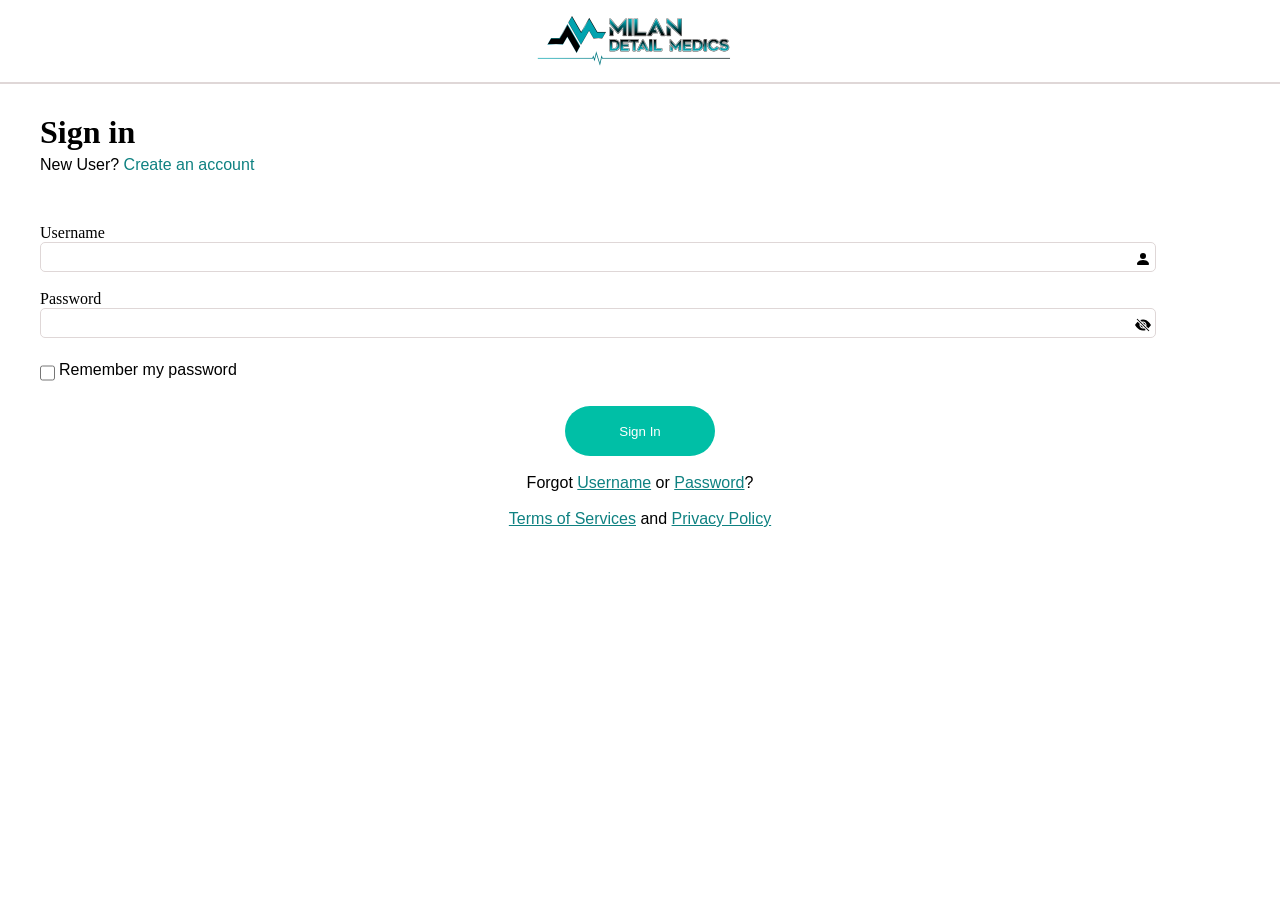
<file: signin.html>
<!DOCTYPE html>
<html lang="en">

<head>
    <meta charset="UTF-8">
    <meta name="viewport" content="width=device-width, initial-scale=1.0">
    <title>Milan Detail Medics | Sign-In Page</title>
    <link rel="icon" href="./images/milanDigitalMedicsLogo.png">
    <link rel="stylesheet" href="./style.css">
</head>

<body>
    <div class="background">
        <div class="sign_in">
            <div class="singin-details">
                <div class="himg">
                  <a href="./index.html"><img src="./images/milanDigitalMedicsLogo.png"></a>
                </div>
                <hr style="border:1px solid rgb(223, 215, 215); " />
                <div class="contents">
                    <h1>Sign in</h1>
                    <p>New User? <a href="./signup.html">Create an account</a> </p>
                    <form>
                        <label>Username</label><br />
                        <input type="text" required id="email">
                        <svg xmlns="http://www.w3.org/2000/svg" width="16" height="16" fill="currentColor"
                            class="bi bi-person-fill" viewBox="0 0 16 16">
                            <path d="M3 14s-1 0-1-1 1-4 6-4 6 3 6 4-1 1-1 1zm5-6a3 3 0 1 0 0-6 3 3 0 0 0 0 6" />
                        </svg>
                        <span id="emailError" class="error"></span><br/>
                        <br />
                        <label>Password</label><br />
                        <input type="password" required id="password">
                        <svg xmlns="http://www.w3.org/2000/svg" width="16" height="16" fill="currentColor"
                            class="bi bi-eye-slash-fill" viewBox="0 0 16 16">
                            <path
                                d="m10.79 12.912-1.614-1.615a3.5 3.5 0 0 1-4.474-4.474l-2.06-2.06C.938 6.278 0 8 0 8s3 5.5 8 5.5a7 7 0 0 0 2.79-.588M5.21 3.088A7 7 0 0 1 8 2.5c5 0 8 5.5 8 5.5s-.939 1.721-2.641 3.238l-2.062-2.062a3.5 3.5 0 0 0-4.474-4.474z" />
                            <path
                                d="M5.525 7.646a2.5 2.5 0 0 0 2.829 2.829zm4.95.708-2.829-2.83a2.5 2.5 0 0 1 2.829 2.829zm3.171 6-12-12 .708-.708 12 12z" />
                        </svg><span id="passwordError" class="error"></span><br/><br />
                        <div class="flx">
                            <input type="checkbox" class="check">
                            &nbsp; <p>Remember my password</p>
                        </div><br />
                </div>
                <div class="btninfo">
                    <button onclick="validation()">Sign In</button><br />
                    <p>Forgot <a href="">Username</a> or <a href="">Password</a>?</p><br />
                    <p><a href="">Terms of Services</a> and <a href="">Privacy Policy</a></p>
                </div>
                </form>
            </div>
        </div>
    </div>

    <script>
        function validation()
        {
          console.log("Clicked"); 
      
          event.preventDefault();
          var email = document.getElementById('email').value;
          var password = document.getElementById('password').value
      
          var emailRegex = /^[^\s@]+@[^\s@]+\.[^\s@]+$/;
          var passwordRegex = /^(?=.*\d)(?=.*[a-z])(?=.*[A-Z]).{8,}$/;
      
          document.getElementById('emailError').innerHTML = '';
          document.getElementById('passwordError').innerHTML = '';

          if (!emailRegex.test(email) && !passwordRegex.test(password)) {
            alert('Please Enter Both Username and Password!');
             }
      
          if (!emailRegex.test(email)) {
                      document.getElementById('emailError').innerHTML = 'Invalid User Id';
                  }
      
          if (!passwordRegex.test(password)) {
                     document.getElementById('passwordError').innerHTML = 'Invalid Password';
                  }
      
           if (emailRegex.test(email) && passwordRegex.test(password)) {
                      alert("-WELCOME USER-");
                      window.location.href = 'dashboard.html';
      
                  }
              }
           
      </script>

</body>
</html>
</file>
<file: style.css>
* {
    box-sizing: border-box;
    margin: 0px;
    padding: 0px;
}

.background {
    background-image: url(./images/BG-signIn-yellowCar.png);
    background-repeat: no-repeat;
    background-size: cover;
    
}

.background2 {
    background-image: url(./images/BG-sign-up.png);
    background-repeat: no-repeat;
    background-size: cover;
}

.sign_in {
    display: flex;
    justify-content: end;
}

.sign_up {
    display: flex;
    justify-content: center;
    align-items: center;
    align-self: center;
}

.himg {
    display: flex;
    justify-content: center;
    align-items: center;
    align-self: center;
}

.singin-details {
    background-color: white;
    width: 500px;
    height: 100vh;
}

.singup-details {
    background-color: white;
    width: 650px;
    height: 90vh;
    margin-top: 2rem;
}

.contents {
    padding: 30px 0px 0px 50px;
}

.contents h1 {
    font-family: 'Times New Roman', Times, serif;
    font-weight: 600;
}

.contents p {
    padding-top: 5px;
    font-family: 'Segoe UI', Tahoma, Geneva, Verdana, sans-serif;
}

.contents a {
    text-decoration: none;
    color: rgb(14, 129, 129);
}

.contents1 {
    padding: 25px 0px 0px 50px;
}

.contents1 input {
    width: 550px;
    height: 30px;
    border-radius: 5px;
    text-align: start;
    padding: 5px;
    border: 1px solid rgb(223, 215, 215);
}

form {
    padding-top: 50px;
}

.f1 {
    padding: 10px;
}

input {
    width: 400px;
    height: 30px;
    border-radius: 5px;
    text-align: start;
    padding: 5px;
    border: 1px solid rgb(223, 215, 215);
}

.flx {
    display: flex;
}

.check {
    width: 15px;
    margin-top: 2px;
}

.flx1 {
    display: flex;
}

.flx1 .check1 {
    width: 15px;
}

button {
    background-color: rgb(14, 129, 129);
    color: aliceblue;
    width: 150px;
    height: 50px;
    border-radius: 50px;
    border: none;
}

button:hover {
    background-color: rgb(48, 112, 112);
    box-shadow: 0px 0px 22px 10px rgb(80, 241, 219);
}

.btninfo {
    display: flex;
    flex-direction: column;
    justify-content: center;
    align-items: center;
    align-self: center;
}

.btninfo p {
    font-family: 'Segoe UI', Tahoma, Geneva, Verdana, sans-serif;
}

.btninfo a {
    /* text-decoration: none; */
    color: rgb(14, 129, 129);
}

a.active {
    color: rgb(41, 177, 177);
}

.Acc {
    display: flex;
    flex-direction: column;
    justify-content: center;
    align-items: center;
    align-self: center;
}

.Acc a {
    color: rgb(14, 129, 129);
    text-decoration: none;
}

svg {
    position: relative;
    right: 25px;
    top: 5px;
}

.HR_line {
    display: flex;
}

.error {
    color: rgb(222, 48, 21);
    font-size: 9px;
    font-weight: bolder;
    font-family: 'Lucida Sans', 'Lucida Sans Regular', 'Lucida Grande', 'Lucida Sans Unicode', Geneva, Verdana, sans-serif;
    padding: 15px;
}

/*  */
.header {
    padding-top: 20px;
}

.list {
    display: flex;
    justify-content: space-around;
    /* border: 5px solid black; */
}

ul {
    text-decoration: none;
    list-style: none;
    display: flex;
    padding-top: 30px;
}

li a {
    padding-left: 15px;
    color: black;
    text-decoration: none;
    font-size: 18px;
    font-weight: lighter;
    font-family: Georgia, 'Times New Roman', Times, serif;
}

a:hover {
    color: rgb(72, 177, 177);
    transition: 350ms ease-in-out;
}

.bordersicon {
    padding-top: 10px;
    display: flex;
}

.PhNo {
    border: 2px solid rgb(14, 129, 129);
    border-radius: 50px;
    display: flex;
    width: 165px;
    height: 50px;
    color: rgb(14, 129, 129);
    justify-content: center;
    align-items: center;
    padding: 20px 5px;
}

.phicon {
    border: 1px solid rgb(14, 129, 129);
    width: 24px;
    height: 20px;
    padding-bottom: 22px;
    border-radius: 18px;
}

.phicon svg {
    color: rgb(14, 129, 129);
    position: relative;
    width: 17px;
    height: 14px;
    padding: 0px;
    left: 3px;
}

.SiSu {
    background-color: rgb(14, 129, 129);
    border-radius: 50px;
    color: white;
    display: flex;
    justify-content: center;
    align-items: center;
    width: 135px;
    height: 50px;
    padding: 20px 5px;
}

.SiSu a {
    color: white;
    text-decoration: none;
}

.arowicon {
    border: 1px solid white;
    width: 24px;
    height: 20px;
    padding-bottom: 22px;
    border-radius: 18px;
}

.arowicon svg {
    color: white;
    position: relative;
    width: 17px;
    height: 14px;
    padding: 0px;
    left: 3px;
}

/*  */

.article img {
    position: relative;
    margin-top: 10px;
    width: 100%;
    z-index: 0;
    height: 80vh;
}

.handph img {
    position: absolute;
    top: 114px;
    z-index: 1;
    left: 870px;
    width: 61%;
    height: 100%;

}

.cont {
    position: absolute;
    top: 120px;
    width: 60%;
}

.incont {
    padding: 150px 0px 0px 70px;
}

.incont h1 {
    font-size: 50px;
}

.formcon {
    position: relative;
    right: 30px;
}

.formcon svg {
    position: relative;
    left: 35px;
    width: 20px;
    height: 20px;
}

.formcon input {
    width: 48%;
    height: 50px;
    border-radius: 30px;
    text-align: start;
    padding-left: 40px;
}

.formcon button {
    background-color: black;
    color: white;
    width: 48%;
}

.formcon button:hover {
    box-shadow: 0px 0px 22px 10px rgb(214, 241, 80);
}

.incont a {
    text-decoration: none;
    color: rgba(27, 182, 188, 0.997);
    padding-left: 30px;
}

/* The Modal (background) */
.modal {
    display: none;
    position: fixed;
    z-index: 4;
    left: 0;
    top: 0;
    width: 100%;
    height: 100%;
    overflow: auto;
    background-color: rgb(0, 0, 0);
    background-color: rgba(0, 0, 0, 0.4);
    padding-top: 60px;
}

/* Modal Content */
.modal-content {
    background-color: #fefefe;
    margin: 5% auto;
    padding: 20px;
    border: 1px solid #888;
    width: 30%;
    height: 360px;
    border-radius: 8px;
}

/* Close button */
.close {
    color: #aaa;
    float: right;
    font-size: 28px;
    font-weight: bold;
}

.close:hover,
.close:focus {
    color: black;
    text-decoration: none;
    cursor: pointer;
}

/* Additional Styles */
.input-group {
    display: flex;
    align-items: center;
    position: relative;
    top: 10px;
    margin-bottom: 20px;
}

.input-group svg {
    width: 25px;
    height: 35px;
    position: absolute;
    bottom: 0px;
    top: 7px;
    left: 15px;
}

.input-group input {
    margin-left: 10px;
    padding: 5px;
    width: 85%;
}

.inco {
    display: flex;
    flex-direction: row;
}

.inco svg {
    width: 60px;
    height: 60px;
}

#createBtn {
    background-color: #027465;
    width: 100px;
    position: relative;
    top: 10px;
    left: 150px;
}

button {
    background-color: #00bfa6;
    color: white;
    padding: 10px 20px;
    border: none;
    cursor: pointer;
}

button:hover {
    background-color: #08031c;
}

.about {
    display: flex;
    width: 100%;
    padding: 10px;
}

.about img {
    width: 570px;
    height: 410px;
}

.about-con {
    width: 900px;
    text-align: justify;
}

.show {
    display: block;
}

.service {
    width: 100%;
    background-color: gainsboro;
    display: flex;
    justify-content: center;
    padding-top: 40px;
}

.service div h1 {
    font-size: 45px;
}

.ser {
    width: 500px;
}

.boxes-1 {
    padding-top: 40px;
    display: flex;
    background-color: gainsboro;
    justify-content: center;
    padding-bottom: 80px;
    width: 100%;
    box-sizing: content-box;
}

.boxes-2 {
    display: flex;
    background-color: gainsboro;
    justify-content: center;
    padding-bottom: 40px;
    width: 100%;
    box-sizing: content-box;
    position: relative;
    bottom: 50px;
}

.box1 {
    box-sizing: content-box;
    width: 310px;
    overflow: auto;
    padding: 20px;
    margin-left: 55px;
    background-color: #eff6f5;
    box-shadow: 0px 0px 15px 2px gray;
}

.box1:hover {
    background-color: #32a8ae;
    color: #efeef5;
    transform: scale(1.05);
}

.box1 svg {
    color: #027465;
    width: 100px;
    height: 50px;
}

.box1:hover svg {
    fill: #ffffff;
    transform: scale(1.2);
}

.box1 a {
    color: #0c7668;
    transition: 0ms;
    text-decoration: none;
}

.box1:hover a {
    color: #eef4f3;
    text-decoration: none;
}

.arw {
    background-color: rgb(179, 173, 173);
    width: 30px;
    height: 20px;
    border-radius: 30px;
    position: relative;
    left: 78px;
    top: 20px;
}

.arw svg {
    width: 30px;
    height: 20px;
    position: relative;
    left: 0px;
    top: 0px;
    bottom: 0px;
}

.article2 .pricing {
    width: 100%;
    display: flex;
    justify-content: center;
    padding-top: 20px;
    padding-bottom: 20px;
}

.pri {
    width: 500px;
}

.pricing div h1 {
    font-size: 45px;
}

.pricing div a {
    color: #25776c;
    text-decoration: none;
}

.toggle-container {
    display: flex;
    justify-content: center;
    align-items: center;
    padding: 20px;
}

.toggle {
    display: flex;
    background-color: #e5f1f3;
    border-radius: 50px;
    padding: 5px;
    position: relative;
    width: 500px;
}

.toggle button {
    width: 50%;
    padding: 10px 0;
    border: none;
    outline: none;
    cursor: pointer;
    font-size: 16px;
    border-radius: 50px;
    transition: background-color 0.3s ease;
    background-color: transparent;
    color: #00969d;
}

.toggle .active {
    background-color: #00969d;
    color: #fff;
}

.pricing-plans {
    width: 100%;
    display: flex;
    justify-content: center;
}

.pricing-plans .plan {
    display: flex;
    flex-direction: column;
    align-items: center;
    width: 300px;
    padding-top: 40px;
    margin-left: 55px;
    height: 510px;
    border-radius: 10px;
    border: 2px solid rgb(83, 177, 181);
}

.pricing-plans .plan .price {
    font-size: 50px;
    font-weight: bolder;
}

.pricing-plans .plan button {
    width: 110px;
    background-color: #00969d;
}

.overall_checks {
    display: flex;
    flex-direction: column;
    justify-content: center;
}

.check svg {
    color: #00969d;
    position: relative;
    top: 25px;
    right: 25px;
    width: 20px;
    height: 20px;
}

.article3 .features {
    width: 100%;
    display: flex;
    justify-content: center;
    padding-top: 80px;
}

.article3 .features h1 {
    font-size: 45px;
}

.article3 table {
    width: 100%;
    border-collapse: collapse;
    margin-bottom: 30px;
}

.table_width {
    padding: 0px 100px 0px 100px
}

th,
td {
    padding: 10px;
    text-align: left;
}

.faq_backgrnd {
    background-image: url(./images/FAQ_bg.png);
    background-repeat: no-repeat;
    background-size: cover;
    object-fit: cover;
    width: 100%;
    margin-top: 70px;
}

.faq-header h1 {
    text-align: center;
    font-size: 45px;
    padding-top: 40px;
}

.faq {
    margin-top: 30px;
    border: 1px solid #ccc;
    border-radius: 8px;
    margin-bottom: 30px;
    width: 1200px;
}

.ques {
    background-color: #00969d;
    width: 25px;
    height: 25px;
    border-radius: 90%;
}

.faq-question {
    background-color: #e6f0ff;
    padding: 10px 15px;
    font-size: 1.2rem;
    cursor: pointer;
    display: flex;
    justify-content: space-between;
    align-items: center;
}

.faq-question:hover {
    background-color: #d6e6ff;
}

.faq-answer {
    padding: 15px;
    display: none;
    background-color: #f9f9f9;
}

.faq-icon {
    font-size: 1.5rem;
}

.faq-ce {
    display: flex;
    flex-direction: column;
    justify-content: center;
    align-items: center;
}

.article4 {
    display: flex;
    justify-content: center;
    padding-top: 70px;
    padding-left: 150px;
    padding-right: 150px;
}

.article4 .general {
    float: left;
    width: 35%;
}

.article4 svg {
    color: #010202;
    width: 18px;
    height: 18px;
    position: relative;
    left: 0px;
    top: 0px;
}

.at svg {
    width: 25px;
    height: 25px;
}

.article4 a {
    text-decoration: none;
    color: #00969d;
    font-size: 1.1rem;
    position: relative;
    left: 25px;
    bottom: 25px;
}
.article4 .contfl{
    float: left;
    width: 60%;
}
.article4 .contact {
    border: 1px solid gainsboro;
    border-radius: 20px;
    padding: 30px;
}

.article4 .contact h1 {
    font-size: 45px;
}

.article4 .ip_name {
    display: flex;
}

.article4 .ip_name input {
    width: 180%
}

.article4 .ip-1 {
    display: flex;
    flex-direction: column;
}

.article4 .ip-2 {
    margin-left: 150px;
    display: flex;
    flex-direction: column;
}

.f_in input {
    width: 95%;
}

.f_ins input {
    width: 95%;
    height: 100px;
}

.article4 .contact button {
    background-color: #00969d;
    width: 100px;
}

.article5 {
    margin-top: 20px;
    width: 100%;
    color: white;
    display: flex;
    justify-content: center;
    align-items: center;
    padding: 30px;
    flex-direction: row;
    background-color: black;
}

.testimonial {
    text-align: left;
    max-width: 600px;
    margin-right: 50px;
}

.testimonial h1 {
    font-size: 1.8rem;
    margin-bottom: 15px;
}

.testimonial p {
    font-size: 1rem;
    line-height: 1.6;
}

.box-test {
    width: 350px;
    background-color: white;
    height: 40vh;
    border-radius: 10px;
    overflow: hidden;
    position: relative;
    box-shadow: 0 4px 10px rgba(0, 0, 0, 0.1);
}

.testimonial-container {
    position: relative;
    height: 90%;
    /* Adjusted height to allow space for dots */
}

.testimonial-slide {
    display: flex;
    transition: transform 0.5s ease;
}

.testimonial-card {
    min-width: 330px;
    padding: 20px;
    display: flex;
    flex-direction: column;
    justify-content: center;
    align-items: flex-start;
}

.client-info {
    display: flex;
    align-items: center;
    margin-bottom: 15px;
}

.client-avatar {
    width: 50px;
    height: 50px;
    border-radius: 50%;
    background-color: gray;
    margin-right: 15px;
}

.client-avatar svg {
    color: #010202;
    width: 99px;
    height: 40px;
}

.client-details h3 {
    margin: 0;
    font-size: 1.2rem;
    color: #333;
}

.client-details p {
    margin: 0;
    font-size: 0.9rem;
    color: #5a6e78;
}

.testimonial-card p {
    font-size: 0.95rem;
    color: #333;
}

/* Dots for navigation */
.testimonial-dots {
    text-align: center;
    margin-top: 10px;
    padding-bottom: 10px;
    position: absolute;
    bottom: 0;
    width: 100%;
}

.dot {
    height: 12px;
    width: 12px;
    background-color: #bbb;
    border-radius: 50%;
    display: inline-block;
    margin: 0 5px;
    cursor: pointer;
}

.dot.active {
    background-color: orange;
}

.footer {
    margin-top: 0px;
    height: 250px;
    display: flex;
    color: black;
    justify-content: space-evenly;
    padding-left: 150px;
    padding-right: 150px;
}

.flogo {
    margin-top: 40px;
    width: 450px;
}

.ro-f {
    display: flex;
}

.ro {
    margin-left: 5px;
    margin-top: 10px;
    width: 35px;
    height: 35px;
    background-color: rgba(255, 160, 122, 0.688);
    border-radius: 20px;
}

.ro svg {
    width: 85px;
    height: 23px;
    color: rgba(242, 146, 108, 0.688);
}

.links {
    display: flex;
    margin-top: 40px;
    padding-left: 0px;
    flex-direction: column;
}

.linkss {
    display: flex;
    margin-top: 40px;
    padding-left: 0px;
    padding-top: 30px;
    flex-direction: column;
}

.links a {
    color: rgb(0, 0, 0);
    text-decoration: none;
    padding: 5px;
}

.linkss a {
    color: rgb(0, 0, 0);
    text-decoration: none;
    padding: 5px;
}

.links a:hover {
    color: rgb(46, 160, 182);
    transition: 900ms ease-in-out;
}

.linkss a:hover {
    color: rgb(46, 160, 182);
    transition: 900ms ease-in-out;
}

.calls {
    display: flex;
    margin-top: 40px;
    padding-left: 10px;
    flex-direction: column;
}

.calls svg {
    color: rgb(68, 149, 165);
    width: 20px;
    position: relative;
    left: 3px;
    height: 20px;
}

.get {
    padding: 10px;
    
}

.last {
    width: 100%;
    text-align: center;
    color: rgb(0, 0, 0);
}

.flst {
    display: flex;
    justify-content: center;
    padding-top: 0px;
}

.fllst {
    display: flex;
    justify-content: center;
}



@media screen and (max-width:1444px) {
    .singin-details {
        background-color: white;
        width: 100%;
        height: 100vh;
    }

    .contents {
        padding: 30px 0px 0px 40px;
    }

    input {
        width: 90%;
        height: 30px;
        border-radius: 5px;
        text-align: start;
        padding: 10px;
        border: 1px solid rgb(223, 215, 215);
    }

    /* SignUp Details */

    .contents1 {
        padding: 25px 0px 0px 50px;
    }

    .contents1 input {
        width: 90%;
        height: 30px;
        padding: 10px;
        border-radius: 5px;
        text-align: start;
        border: 1px solid rgb(223, 215, 215);
    }

    .singup-details {
        background-color: white;
        width: 100%;
        height: 92vh;
        margin-top: 2rem;
    }

    /*  */

    .list {
        width: 100%;
        display: flex;
        justify-content: space-around;
        align-items: center;
        align-self: center;
        flex-direction: row;
    }

    ul {
        text-decoration: none;
        list-style: none;
        display: flex;
        padding-top: 20px;
    }

    li a {
        padding-left: 22px;
        color: black;
        text-decoration: none;
        font-size: 17px;
        font-weight: lighter;
        font-family: Georgia, 'Times New Roman', Times, serif;
    }

    a:hover {
        color: rgb(72, 177, 177);
        transition: 600ms ease-in-out;
    }

    .bordersicon {
        padding-top: 22px;
        display: flex;
    }

    .PhNo {
        border: 2px solid rgb(14, 129, 129);
        border-radius: 50px;
        display: flex;
        width: 165px;
        height: 50px;
        color: rgb(14, 129, 129);
        justify-content: center;
        align-items: center;
        align-self: center;
        padding: 20px 5px;
    }

    .phicon {
        border: 1px solid rgb(14, 129, 129);
        width: 24px;
        height: 20px;
        padding-bottom: 22px;
        border-radius: 18px;
    }

    .phicon svg {
        color: rgb(14, 129, 129);
        position: relative;
        width: 17px;
        height: 14px;
        padding: 0px;
        left: 3px;
    }

    .SiSu {
        background-color: rgb(14, 129, 129);
        border-radius: 50px;
        color: white;
        display: flex;
        justify-content: center;
        align-items: center;
        align-self: center;
        width: 135px;
        height: 50px;
        padding: 20px 5px;
    }

    .SiSu a {
        color: white;
        text-decoration: none;
    }

    .arowicon {
        border: 1px solid white;
        width: 24px;
        height: 20px;
        padding-bottom: 22px;
        border-radius: 18px;
    }

    .arowicon svg {
        color: white;
        position: relative;
        width: 17px;
        height: 14px;
        padding: 0px;
        left: 3px;
    }

    .article2 .pricing {
        width: 100%;
        display: flex;
        justify-content: center;
        padding-top: 20px;
    }

    .pricing div h1 {
        font-size: 45px;
    }

    .pricing div a {
        color: #25776c;
        text-decoration: none;
    }

    .toggle-container {
        display: flex;
        justify-content: center;
        align-items: center;
        padding: 20px;
    }

    .toggle {
        display: flex;
        background-color: #e5f1f3;
        border-radius: 50px;
        padding: 5px;
        position: relative;
        width: 500px;
    }

    .toggle button {
        width: 50%;
        padding: 10px 0;
        border: none;
        outline: none;
        cursor: pointer;
        font-size: 16px;
        border-radius: 50px;
        transition: background-color 0.3s ease;
        background-color: transparent;
        color: #00969d;
    }

    .toggle .active {
        background-color: #00969d;
        color: #fff;
    }

    .pricing-plans {
        width: 100%;
        display: flex;
        justify-content: center;
    }

    .pricing-plans .plan {
        display: flex;
        flex-direction: column;
        /* justify-content: center; */
        align-items: center;
        width: 300px;
        padding-top: 40px;
        margin-left: 55px;
        height: 510px;
        border-radius: 10px;
        border: 2px solid rgb(83, 177, 181);
    }

    .pricing-plans .plan .price {
        font-size: 50px;
        font-weight: bolder;
    }

    .pricing-plans .plan button {
        width: 110px;
        background-color: #00969d;
    }

    .overall_checks {
        display: flex;
        flex-direction: column;
        justify-content: center;
    }

    .check svg {
        color: #00969d;
        position: relative;
        top: 25px;
        right: 25px;
        width: 20px;
        height: 20px;
    }

    .article3 .features {
        width: 100%;
        display: flex;
        justify-content: center;
        padding-top: 100px;
    }

    .article3 .features h1 {
        font-size: 45px;
    }

    .article3 table {
        width: 100%;
        border-collapse: collapse;
        margin-bottom: 30px;
    }

    .table_width {
        padding: 0px 100px 0px 100px
    }

    th,
    td {
        padding: 10px;
        text-align: left;
    }

    /*  */

    .article img {
        position: relative;
        margin-top: 40px;
        width: 100%;
        z-index: 0;
        height: 110vh;
        object-fit: cover;
    }

    .handph img {
        position: absolute;
        top: 0px;
        z-index: -1;
        left: 190px;
        width: 60%;
        height: 148%;
        object-fit: cover;
    }

    .cont {
        position: absolute;
        top: 190px;
        width: 100%;
        z-index: 2;
        display: flex;
        justify-content: center;
        align-items: center;
        align-self: center;
        flex-direction: column;

    }

    .incont {
        padding: 150px 25px 0px 25px;
        /* text-align: center;
            display: flex;
            justify-content: center;
            align-items: center;
            align-self: center;
            flex-direction: column; */
    }

    .incont h1 {
        font-size: 50px;
        text-align: start;
    }

    .formcon {
        position: relative;
        right: 0px;
    }

    .formcon svg {
        position: relative;
        left: 35px;
        width: 20px;
        height: 20px;
    }

    .formcon input {
        width: 40%;
        height: 50px;
        border-radius: 30px;
        text-align: start;
        padding-left: 40px;
        margin-bottom: 20px;
    }

    .formcon button {
        background-color: black;
        color: white;
        width: 4 0%;
        height: 50px;
        margin-left: 25px;

    }

    .formcon button:hover {
        box-shadow: 0px 0px 22px 10px rgb(214, 241, 80);
    }

    .incont a {
        text-decoration: none;
        padding-top: 50px;
        color: rgb(73, 172, 175);
    }

    /* The Modal (background) */
    .modal {
        display: none;
        position: fixed;
        z-index: 4;
        left: 0;
        top: 0;
        width: 100%;
        height: 100%;
        overflow: auto;
        background-color: rgb(0, 0, 0);
        background-color: rgba(0, 0, 0, 0.4);
        padding-top: 60px;
    }

    /* Modal Content */
    .modal-content {
        background-color: #fefefe;
        margin: 10% auto;
        padding: 20px;
        border: 1px solid #888;
        width: 90%;
        height: 390px;
        border-radius: 8px;
    }

    /* Close button */
    .close {
        color: #aaa;
        float: right;
        font-size: 28px;
        font-weight: bold;
    }

    .close:hover,
    .close:focus {
        color: black;
        text-decoration: none;
        cursor: pointer;
    }

    /* Additional Styles */
    .input-group {
        display: flex;
        align-items: center;
        position: relative;
        top: 10px;
        margin-bottom: 20px;
    }

    .input-group svg {
        width: 25px;
        height: 35px;
        position: absolute;
        bottom: 0px;
        top: 7px;
        left: 15px;
    }

    .input-group input {
        margin-left: 10px;
        padding: 5px;
        width: 85%;
    }

    .inco {
        display: flex;
        flex-direction: row;
    }

    .inco svg {
        width: 60px;
        height: 60px;
    }

    #createBtn {
        background-color: #027465;
        width: 100px;
        position: relative;
        top: 10px;
        left: 0px;
    }

    button {
        background-color: #00bfa6;
        color: white;
        padding: 10px 20px;
        border: none;
        cursor: pointer;
    }

    button:hover {
        background-color: #08031c;
    }

    .about {
        display: flex;
        width: 100%;
        padding: 50px;
    }

    .about img {
        display: block;
        width: 500px;
        height: 410px;
    }

    .about-con {
        width: 100%;
        text-align: justify;
    }

    .show {
        display: block;
    }

    .service {
        width: 100%;
        background-color: gainsboro;
        padding-bottom: 70px;
        display: flex;
        justify-content: center;
        padding-top: 40px;
    }

    .boxes-1 {
        background-color: gainsboro;
        justify-content: center;
        width: 100%;
        position: relative;
        bottom: 50px;
        box-sizing: border-box;
        display: flex;
        flex-direction: row;
        justify-content: space-around;
        align-items: center;
    }

    .boxes-2 {
        display: flex;
        flex-direction: row;
        justify-content: center;
        align-items: center;
        background-color: gainsboro;
        justify-content: space-around;
        width: 100%;
        box-sizing: border-box;
        position: relative;
        bottom: 50px;
    }

    .box1 {
        position: relative;
        z-index: 6;
        width: 310px;
        padding: 20px;
        margin-left: 0px;
        margin-top: 20px;
        background-color: #eff6f5;
        box-shadow: 0px 0px 20px 10px gray;
    }

    .box1:hover {
        background-color: #32a8ae;
        color: #efeef5;
    }

    .box1 svg {
        color: #027465;
        width: 100px;
        height: 50px;
    }

    .box1 svg:hover {
        color: #fdffff;
        width: 110px;
        height: 50px;
    }

    .box1 a {
        color: #0c7668;
        text-decoration: none;
    }

    .box1 a:hover {
        color: #eef4f3;
        text-decoration: none;
    }

    .arw {
        background-color: rgb(187, 176, 176);
        width: 30px;
        height: 20px;
        border-radius: 30px;
        position: relative;
        left: 78px;
        top: 20px;
    }

    .arw svg {
        width: 30px;
        height: 20px;
        position: relative;
        left: 0px;
        top: 0px;
        bottom: 0px;
    }

    .faq_backgrnd {
        background-image: url(./images/FAQ_bg.png);
        background-repeat: no-repeat;
        background-size: cover;
        object-fit: cover;
        width: 100%;
        margin-top: 50px;
    }

    .faq-header h1 {
        text-align: center;
        font-size: 45px;
        padding-top: 40px;
    }

    .faq {
        margin-top: 30px;
        border: 1px solid #ccc;
        border-radius: 8px;
        margin-bottom: 30px;
        width: 800px;
    }

    .ques {
        background-color: #00969d;
        width: 25px;
        height: 25px;
        border-radius: 90%;
    }

    .faq-question {
        background-color: #e6f0ff;
        padding: 10px 15px;
        font-size: 1.2rem;
        cursor: pointer;
        display: flex;
        justify-content: space-between;
        align-items: center;
    }

    .faq-question:hover {
        background-color: #d6e6ff;
    }

    .faq-answer {
        padding: 15px;
        display: none;
        background-color: #f9f9f9;
    }

    .faq-icon {
        font-size: 1.5rem;
    }

    .faq-ce {
        display: flex;
        flex-direction: column;
        justify-content: center;
        align-items: center;
    }

    .article4 {
        display: flex;
        justify-content: center;
        padding-top: 70px;
        padding-left: 150px;
        padding-right: 150px;
    }

    .article4 .general {
        float: left;
        width: 35%;
    }

    .article4 svg {
        color: #010202;
        width: 18px;
        height: 18px;
        position: relative;
        left: 0px;
        top: 0px;
    }

    .at svg {
        width: 25px;
        height: 25px;
    }

    .article4 a {
        text-decoration: none;
        color: #00969d;
        font-size: 1.1rem;
        position: relative;
        left: 25px;
        bottom: 25px;
    }

    .article4 .contfl{
        float: left;
        width: 60%;
    }

    .article4 .contact {
        border: 1px solid gainsboro;
        border-radius: 20px;
        padding: 30px;
    }

    .article4 .contact h1 {
        font-size: 45px;
    }

    .article4 .ip_name {
        display: flex;
    }

    .article4 .ip_name input {
        width: 92%
    }

    .article4 .ip-1 {
        display: block;
    }

    .article4 .ip-2 {
        margin-left: 0px;
        padding-left: 0px;
        display: block;
    }

    .f_in input {
        width: 95%;
    }

    .f_ins input {
        width: 95%;
        height: 100px;
    }

    .article4 .contact button {
        background-color: #00969d;
        width: 100px;
    }

    .footer {
        margin-top: 0px;
        height: 250px;
        display: flex;
        color: black;
        justify-content: space-evenly;
        padding-left: 20px;
        padding-right: 20px;
    }

    .flogo {
        margin-top: 40px;
        width: 450px;
    }

    .ro-f {
        display: flex;
    }

    .ro {
        margin-left: 5px;
        margin-top: 10px;
        width: 35px;
        height: 35px;
        background-color: rgba(255, 160, 122, 0.688);
        border-radius: 20px;
    }

    .ro svg {
        width: 85px;
        height: 23px;
        color: rgba(242, 146, 108, 0.688);
    }

    .links {
        display: flex;
        margin-top: 40px;
        padding-left: 0px;
        flex-direction: column;
    }

    .linkss {
        display: flex;
        margin-top: 40px;
        padding-left: 0px;
        padding-top: 30px;
        flex-direction: column;
    }

    .links a {
        color: rgb(0, 0, 0);
        text-decoration: none;
        padding: 5px;
    }

    .linkss a {
        color: rgb(0, 0, 0);
        text-decoration: none;
        padding: 5px;
    }

    .links a:hover {
        color: rgb(46, 160, 182);
        transition: 900ms ease-in-out;
    }

    .linkss a:hover {
        color: rgb(46, 160, 182);
        transition: 900ms ease-in-out;
    }

    .calls {
        display: flex;
        margin-top: 40px;
        padding-left: 10px;
        flex-direction: column;
    }

    .calls svg {
        color: rgb(68, 149, 165);
        width: 20px;
        position: relative;
        left: 3px;
        height: 20px;
    }

    .get {
        padding: 10px;
    }

    .last {
        width: 100%;
        text-align: center;
        color: rgb(0, 0, 0);
    }

    .flst {
        display: flex;
        justify-content: center;
        padding-top: 0px;
    }

    .fllst {
        display: flex;
        justify-content: center;
    }

}

@media screen and (max-width:999px) {
    .singin-details {
        background-color: white;
        width: 100%;
        height: 100vh;
    }

    .contents {
        padding: 30px 0px 0px 40px;
    }

    input {
        width: 90%;
        height: 30px;
        border-radius: 5px;
        text-align: start;
        padding: 10px;
        border: 1px solid rgb(223, 215, 215);
    }

    /* SignUp Details */

    .contents1 {
        padding: 25px 0px 0px 50px;
    }

    .contents1 input {
        width: 90%;
        height: 30px;
        padding: 10px;
        border-radius: 5px;
        text-align: start;
        border: 1px solid rgb(223, 215, 215);
    }

    .singup-details {
        background-color: white;
        width: 100%;
        height: 92vh;
        margin-top: 2rem;
    }

    /*  */

    .list {
        width: 100%;
        display: flex;
        justify-content: center;
        align-items: center;
        align-self: center;
        flex-direction: column;
    }

    ul {
        text-decoration: none;
        list-style: none;
        display: flex;
        padding-top: 20px;
    }

    li a {
        padding-left: 22px;
        color: black;
        text-decoration: none;
        font-size: 17px;
        font-weight: lighter;
        font-family: Georgia, 'Times New Roman', Times, serif;
    }

    a:hover {
        color: rgb(72, 177, 177);
        transition: 600ms ease-in-out;
    }

    .bordersicon {
        padding-top: 22px;
        display: flex;
    }

    .PhNo {
        border: 2px solid rgb(14, 129, 129);
        border-radius: 50px;
        display: flex;
        width: 165px;
        height: 50px;
        color: rgb(14, 129, 129);
        justify-content: center;
        align-items: center;
        align-self: center;
        padding: 20px 5px;
    }

    .phicon {
        border: 1px solid rgb(14, 129, 129);
        width: 24px;
        height: 20px;
        padding-bottom: 22px;
        border-radius: 18px;
    }

    .phicon svg {
        color: rgb(14, 129, 129);
        position: relative;
        width: 17px;
        height: 14px;
        padding: 0px;
        left: 3px;
    }

    .SiSu {
        background-color: rgb(14, 129, 129);
        border-radius: 50px;
        color: white;
        display: flex;
        justify-content: center;
        align-items: center;
        align-self: center;
        width: 135px;
        height: 50px;
        padding: 20px 5px;
    }

    .SiSu a {
        color: white;
        text-decoration: none;
    }

    .arowicon {
        border: 1px solid white;
        width: 24px;
        height: 20px;
        padding-bottom: 22px;
        border-radius: 18px;
    }

    .arowicon svg {
        color: white;
        position: relative;
        width: 17px;
        height: 14px;
        padding: 0px;
        left: 3px;
    }

    /*  */

    .article img {
        position: relative;
        margin-top: 40px;
        width: 100%;
        z-index: 0;
        height: 110vh;
        object-fit: cover;
    }

    .handph img {
        position: absolute;
        top: 360px;
        z-index: -1;
        left: 0px;
        width: 100%;
        height: 65%;
        object-fit: cover;
    }

    .cont {
        position: absolute;
        top: 190px;
        width: 100%;
        z-index: 2;
        display: flex;
        justify-content: center;
        align-items: center;
        align-self: center;
        flex-direction: column;

    }

    .incont {
        padding: 150px 25px 0px 25px;
        text-align: center;
        display: flex;
        justify-content: center;
        align-items: center;
        align-self: center;
        flex-direction: column;
    }

    .incont h1 {
        font-size: 50px;
        text-align: center;
    }

    .formcon {
        position: relative;
        right: 0px;
    }

    .formcon svg {
        position: relative;
        left: 35px;
        width: 20px;
        height: 20px;
    }

    .formcon input {
        width: 90%;
        height: 50px;
        border-radius: 30px;
        text-align: start;
        padding-left: 40px;
        margin-bottom: 20px;
    }

    .formcon button {
        background-color: black;
        color: white;
        width: 90%;
        height: 50px;
        margin-left: 25px;

    }

    .formcon button:hover {
        box-shadow: 0px 0px 22px 10px rgb(214, 241, 80);
    }

    .incont a {
        text-decoration: none;
        padding-top: 50px;
        color: rgb(73, 172, 175);
    }

    /* The Modal (background) */
    .modal {
        display: none;
        position: fixed;
        z-index: 4;
        left: 0;
        top: 0;
        width: 100%;
        height: 100%;
        overflow: auto;
        background-color: rgb(0, 0, 0);
        background-color: rgba(0, 0, 0, 0.4);
        padding-top: 60px;
    }

    /* Modal Content */
    .modal-content {
        background-color: #fefefe;
        margin: 10% auto;
        padding: 20px;
        border: 1px solid #888;
        width: 90%;
        height: 390px;
        border-radius: 8px;
    }

    /* Close button */
    .close {
        color: #aaa;
        float: right;
        font-size: 28px;
        font-weight: bold;
    }

    .close:hover,
    .close:focus {
        color: black;
        text-decoration: none;
        cursor: pointer;
    }

    /* Additional Styles */
    .input-group {
        display: flex;
        align-items: center;
        position: relative;
        top: 10px;
        margin-bottom: 20px;
    }

    .input-group svg {
        width: 25px;
        height: 35px;
        position: absolute;
        bottom: 0px;
        top: 7px;
        left: 15px;
    }

    .input-group input {
        margin-left: 10px;
        padding: 5px;
        width: 85%;
    }

    .inco {
        display: flex;
        flex-direction: row;
    }

    .inco svg {
        width: 60px;
        height: 60px;
    }

    #createBtn {
        background-color: #027465;
        width: 100px;
        position: relative;
        top: 10px;
        left: 0px;
    }

    button {
        background-color: #00bfa6;
        color: white;
        padding: 10px 20px;
        border: none;
        cursor: pointer;
    }

    button:hover {
        background-color: #08031c;
    }

    .about {
        display: flex;
        width: 100%;
        padding: 50px;
    }

    .about img {
        display: none;
        width: 500px;
        height: 410px;
    }

    .about-con {
        width: 100%;
        text-align: justify;
    }

    .show {
        display: none;
    }

    .service {
        width: 100%;
        background-color: gainsboro;
        display: flex;
        justify-content: center;
        padding-top: 40px;
    }

    .ser {
        width: 100%;
    }

    .boxes-1 {
        background-color: gainsboro;
        justify-content: center;
        height: 125vh;
        width: 100%;
        position: relative;
        bottom: 50px;
        box-sizing: border-box;
        display: flex;
        flex-direction: column;
        justify-content: center;
        align-items: center;
    }

    .boxes-2 {
        display: flex;
        flex-direction: column;
        justify-content: center;
        align-items: center;
        background-color: gainsboro;
        justify-content: center;
        height: 130vh;
        width: 100%;
        box-sizing: border-box;
        position: relative;
        bottom: 60px;
    }

    .box1 {
        position: relative;
        z-index: 6;
        width: 310px;
        height: 240px;
        padding: 10px;
        margin-left: 0px;
        margin-top: 20px;
        background-color: #eff6f5;
        box-shadow: 0px 0px 20px 10px gray;
    }

    .box1:hover {
        background-color: #32a8ae;
        color: #efeef5;
    }

    .box1 svg {
        color: #027465;
        width: 100px;
        height: 50px;
    }

    .box1 svg:hover {
        color: #fdffff;
        width: 110px;
        height: 50px;
    }

    .box1 a {
        color: #0c7668;
        text-decoration: none;
    }

    .box1 a:hover {
        color: #eef4f3;
        text-decoration: none;
    }

    .arw {
        background-color: rgb(185, 179, 179);
        width: 30px;
        height: 20px;
        border-radius: 30px;
        position: relative;
        left: 78px;
        top: 20px;
    }

    .arw svg {
        width: 30px;
        height: 20px;
        position: relative;
        left: 0px;
        top: 0px;
        bottom: 0px;
    }

    .article2 .pricing {
        width: 100%;
        display: flex;
        justify-content: center;
        padding-top: 20px;
    }

    .pri {
        width: 100%;
    }

    .pricing div h1 {
        font-size: 45px;
    }

    .pricing div a {
        color: #25776c;
        text-decoration: none;
    }

    .toggle-container {
        display: flex;
        justify-content: center;
        align-items: center;
        padding: 20px;
        width: 100%;
    }

    .toggle {
        display: flex;
        background-color: #e5f1f3;
        border-radius: 50px;
        padding: 5px;
        position: relative;
        width: 500px;
    }

    .toggle button {
        width: 50%;
        padding: 10px 0;
        border: none;
        outline: none;
        cursor: pointer;
        font-size: 16px;
        border-radius: 50px;
        transition: background-color 0.3s ease;
        background-color: transparent;
        color: #00969d;
    }

    .toggle .active {
        background-color: #00969d;
        color: #fff;
    }

    .pricing-plans {
        width: 100%;
        display: flex;
        flex-direction: column;
        justify-content: center;
        align-items: center;
    }

    .pricing-plans .plan {
        display: flex;
        flex-direction: column;
        align-items: center;
        width: 320px;
        padding-top: 40px;
        margin-left: 0px;
        margin-top: 15px;
        height: 510px;
        border-radius: 10px;
        border: 2px solid rgb(83, 177, 181);
    }

    .pricing-plans .plan .price {
        font-size: 50px;
        font-weight: bolder;
    }

    .pricing-plans .plan button {
        width: 110px;
        background-color: #00969d;
    }

    .overall_checks {
        display: flex;
        flex-direction: column;
        justify-content: center;
    }

    .check svg {
        color: #00969d;
        position: relative;
        top: 25px;
        right: 25px;
        width: 20px;
        height: 20px;
    }


    .article3 .features {
        width: 100%;
        display: flex;
        justify-content: center;
        padding-top: 80px;
    }

    .article3 .features h1 {
        font-size: 45px;
    }

    .article3 table {
        width: 100%;
        border-collapse: collapse;
        margin-bottom: 30px;
    }

    .table_width {
        width: 100%;
        padding: 0px 5px 0px 5px;
    }

    th,
    td {
        padding: 10px 10px 10px 10px;
        text-align: left;
    }

    .faq_backgrnd {
        background-image: url(./images/FAQ_bg.png);
        background-repeat: no-repeat;
        background-size: cover;
        background-position: center;
        object-fit: none;
        width: 100%;
        margin-top: 50px;
    }

    .faq-header h1 {
        text-align: center;
        font-size: 45px;
        padding-top: 40px;
    }

    .faq {
        margin-top: 30px;
        border: 1px solid #ccc;
        border-radius: 8px;
        margin-bottom: 30px;
        width: 320px;
    }

    .ques {
        background-color: #00969d;
        width: 25px;
        height: 25px;
        border-radius: 90%;
    }

    .faq-question {
        background-color: #e6f0ff;
        padding: 10px 15px;
        font-size: 1.2rem;
        cursor: pointer;
        display: flex;
        justify-content: space-between;
        align-items: center;
    }

    .faq-question:hover {
        background-color: #d6e6ff;
    }

    .faq-answer {
        padding: 15px;
        display: none;
        background-color: #f9f9f9;
    }

    .faq-icon {
        font-size: 1.5rem;
    }

    .faq-ce {
        display: flex;
        flex-direction: column;
        justify-content: center;
        align-items: center;
    }

    .article4 {
        padding-top: 50px;
        padding-left: 0px;
        padding-right: 0px;
        display: block;
        flex-direction: column;
        align-items: center;
    }

    .article4 .general {
        display: flex;
        flex-direction: column;
        justify-content: center;
        align-items: center;
        float: left;
        width: 100%;
    }

    .article4 svg {
        color: #010202;
        width: 18px;
        height: 18px;
        position: relative;
        left: 0px;
        top: 0px;
    }

    .at svg {
        width: 25px;
        height: 25px;
    }

    .article4 a {
        text-decoration: none;
        color: #00969d;
        font-size: 1.1rem;
        position: relative;
        left: 25px;
        bottom: 25px;
    }

    .article4 .contfl{
        float: left;
        width: 100%;
        display: flex;
        flex-direction: column;
        justify-content: center;
        align-items: center;
        align-self: center;
        padding-bottom: 20px;
    }

    .article4 .contact {
        width: 90%;
        border: 1px solid gainsboro;
        border-radius: 20px;
        padding: 30px;
    }

    .article4 .contact h1 {
        font-size: 45px;
        text-align: center;
    }

    .article4 .ip_name {
        display: block;
    }

    .article4 .ip_name input {
        width: 85%
    }

    .article4 .ip-1 {
        display: flex;
        padding-bottom: 10px;
        flex-direction: column;
    }

    .article4 .ip-2 {
        margin-left: 0px;
        padding-left: 0px;
        display: flex;
        flex-direction: column;

    }

    .f_in input {
        width: 85%;
    }

    .f_ins input {
        width: 85%;
        height: 100px;
    }

    .article4 .contact button {
        background-color: #00969d;
        width: 100px;
    }

    .article5 {
        margin-top: 400px;
        width: 100%;
        color: white;
        display: flex;
        flex-direction: column;
        justify-content: center;
        align-items: center;
        padding: 30px;
        background-color: black;
    }

    .testimonial {
        text-align: justify;
        max-width: 800px;
        margin-right: 0px;
        padding-bottom: 30px;
    }

    .testimonial h1 {
        font-size: 1.8rem;
        margin-bottom: 15px;
    }

    .testimonial p {
        font-size: 1rem;
        line-height: 1.6;
    }

    .box-test {
        width: 350px;
        background-color: white;
        height: 40vh;
        border-radius: 10px;
        overflow: hidden;
        position: relative;
        box-shadow: 0 4px 10px rgba(0, 0, 0, 0.1);
    }

    .testimonial-container {
        position: relative;
        height: 90%;
        /* Adjusted height to allow space for dots */
    }

    .testimonial-slide {
        display: flex;
        transition: transform 0.5s ease;
    }

    .testimonial-card {
        min-width: 330px;
        padding: 20px;
        display: flex;
        flex-direction: column;
        justify-content: center;
        align-items: flex-start;
    }

    .client-info {
        display: flex;
        align-items: center;
        margin-bottom: 15px;
    }

    .client-avatar {
        width: 50px;
        height: 50px;
        border-radius: 50%;
        background-color: gray;
        margin-right: 15px;
    }

    .client-avatar svg {
        color: #010202;
        width: 99px;
        height: 40px;
    }

    .client-details h3 {
        margin: 0;
        font-size: 1.2rem;
        color: #333;
    }

    .client-details p {
        margin: 0;
        font-size: 0.9rem;
        color: #5a6e78;
    }

    .testimonial-card p {
        font-size: 0.95rem;
        color: #333;
    }

    /* Dots for navigation */
    .testimonial-dots {
        text-align: center;
        margin-top: 10px;
        padding-bottom: 10px;
        position: absolute;
        bottom: 0;
        width: 100%;
    }

    .dot {
        height: 12px;
        width: 12px;
        background-color: #bbb;
        border-radius: 50%;
        display: inline-block;
        margin: 0 5px;
        cursor: pointer;
    }

    .dot.active {
        background-color: orange;
    }

    .footer {
        width: 100%;
        margin-top: 10px;
        display: block;
        padding: 10px;
        /* justify-content: space-evenly; */
        /* align-items: center; */
    }

    .flogo {
        margin-top: 10px;
        width: 100%;
    }

    .links {
        display: flex;
        margin-top: 20px;
        padding-left: 0px;
        flex-direction: column;
        width: 100%;
    }

    .linkss {
        display: flex;
        margin-top: 0px;
        padding-left: 0px;
        padding-top: 0px;
        flex-direction: column;
    }

    .calls {
        display: flex;
        margin-top: 20px;
        padding-left: 0px;
        flex-direction: column;
        width: 100%;
    }

    .calls svg {
        color: rgb(68, 149, 165);
        width: 20px;
        position: relative;
        left: 3px;
        height: 20px;
    }

    .get {
        padding: 10px;
    }

    .last {
        width: 100%;
        text-align: center;
        color: rgb(0, 0, 0);
    }

    .ro-f {
        display: flex;
    }

    .ro {
        margin-left: 5px;
        margin-top: 20px;
        width: 35px;
        height: 35px;
        background-color: rgba(255, 160, 122, 0.688);
        border-radius: 20px;
    }

    .ro svg {
        width: 85px;
        height: 23px;
        color: rgba(242, 146, 108, 0.688);
    }

    .flst {
        display: flex;
        justify-content: center;
        padding-top: 0px;
    }

    .fllst {
        display: flex;
        justify-content: center;
    }

    .l {
        margin-top: 460px;
        padding: 5px;
    }


}
</file>
